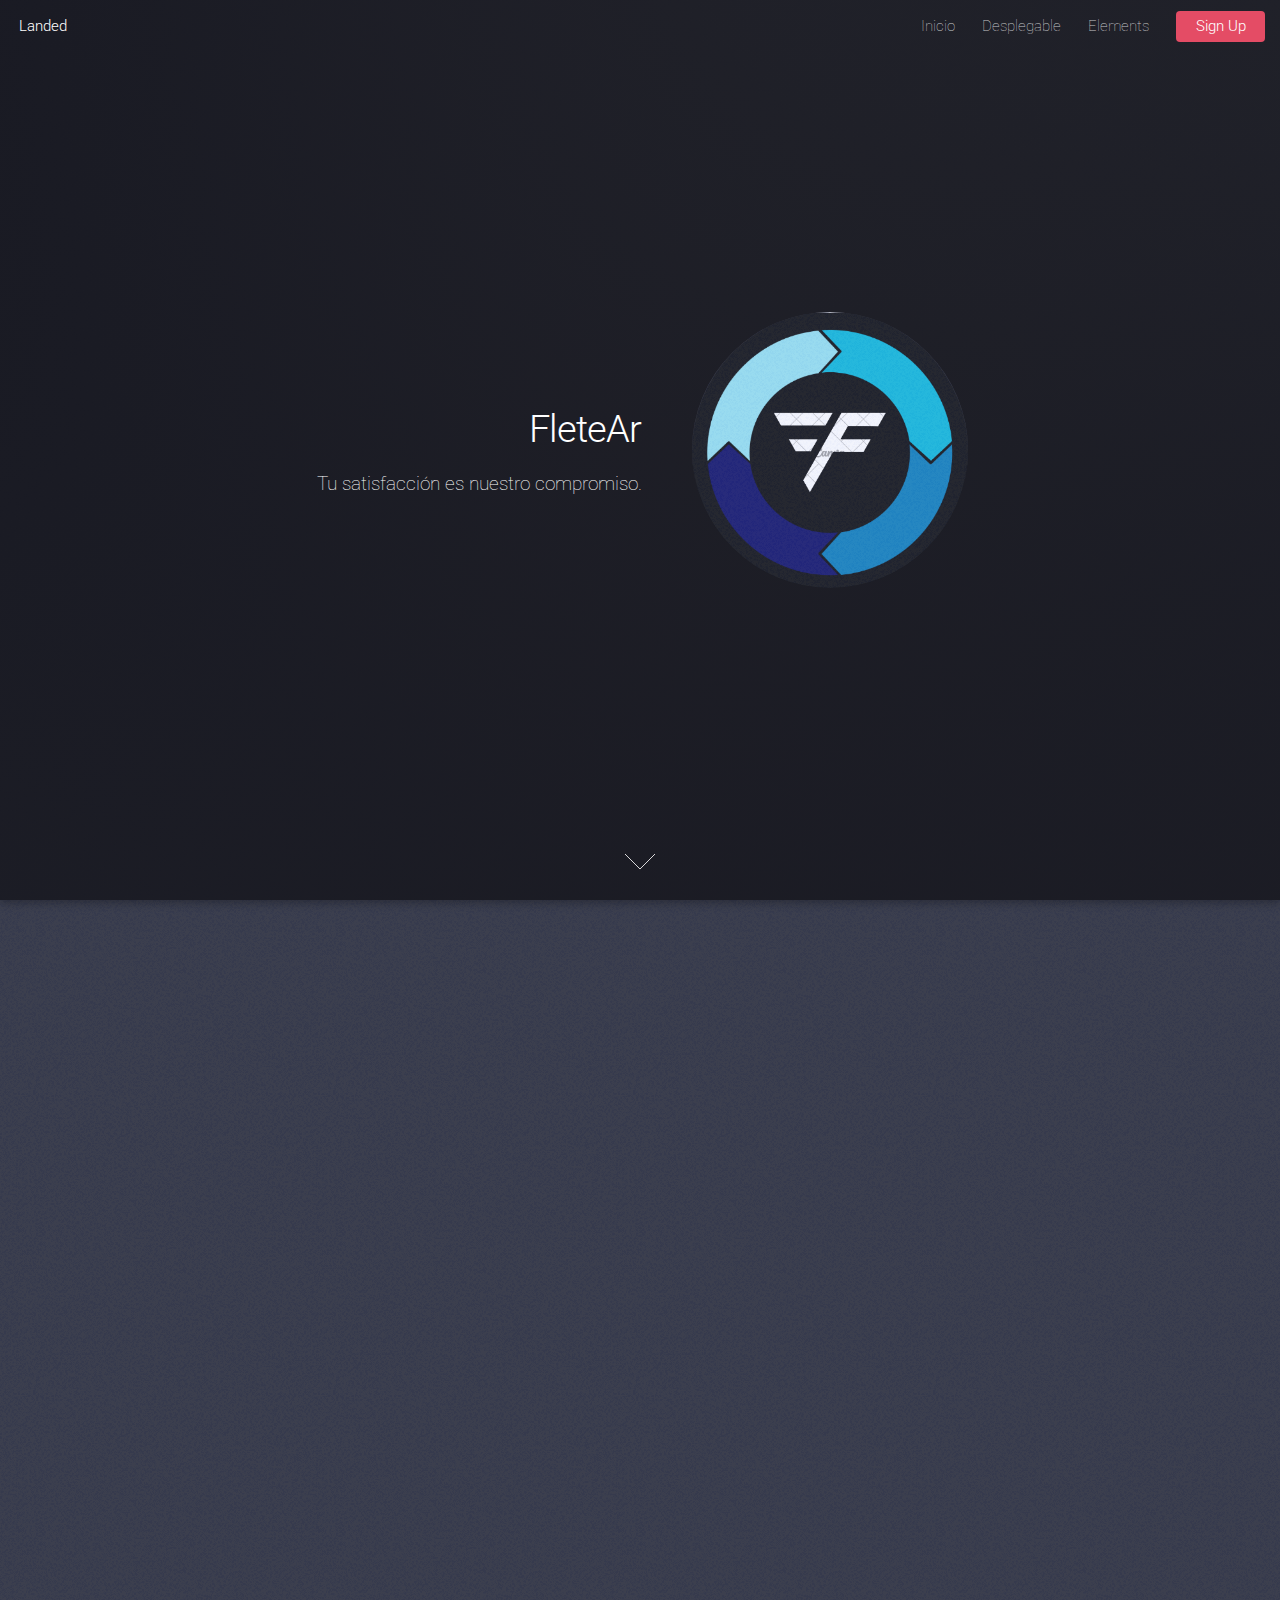
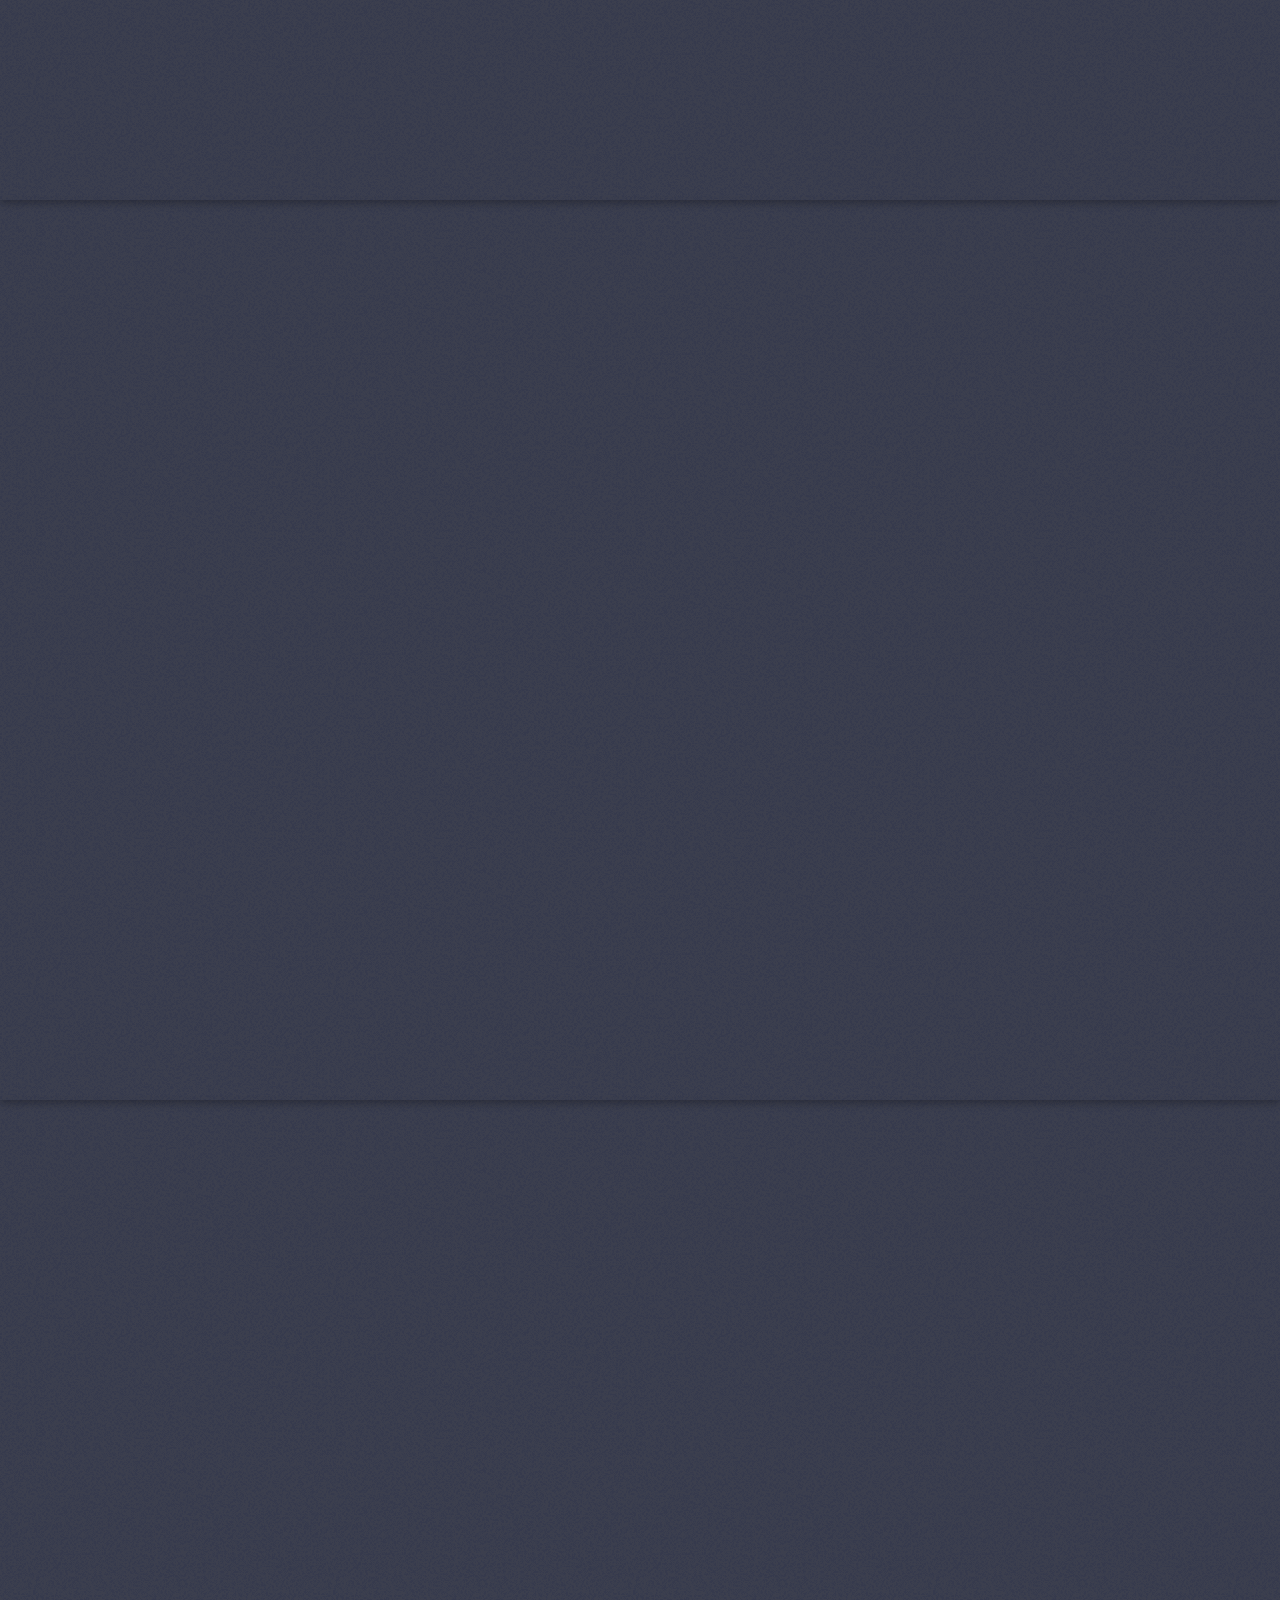
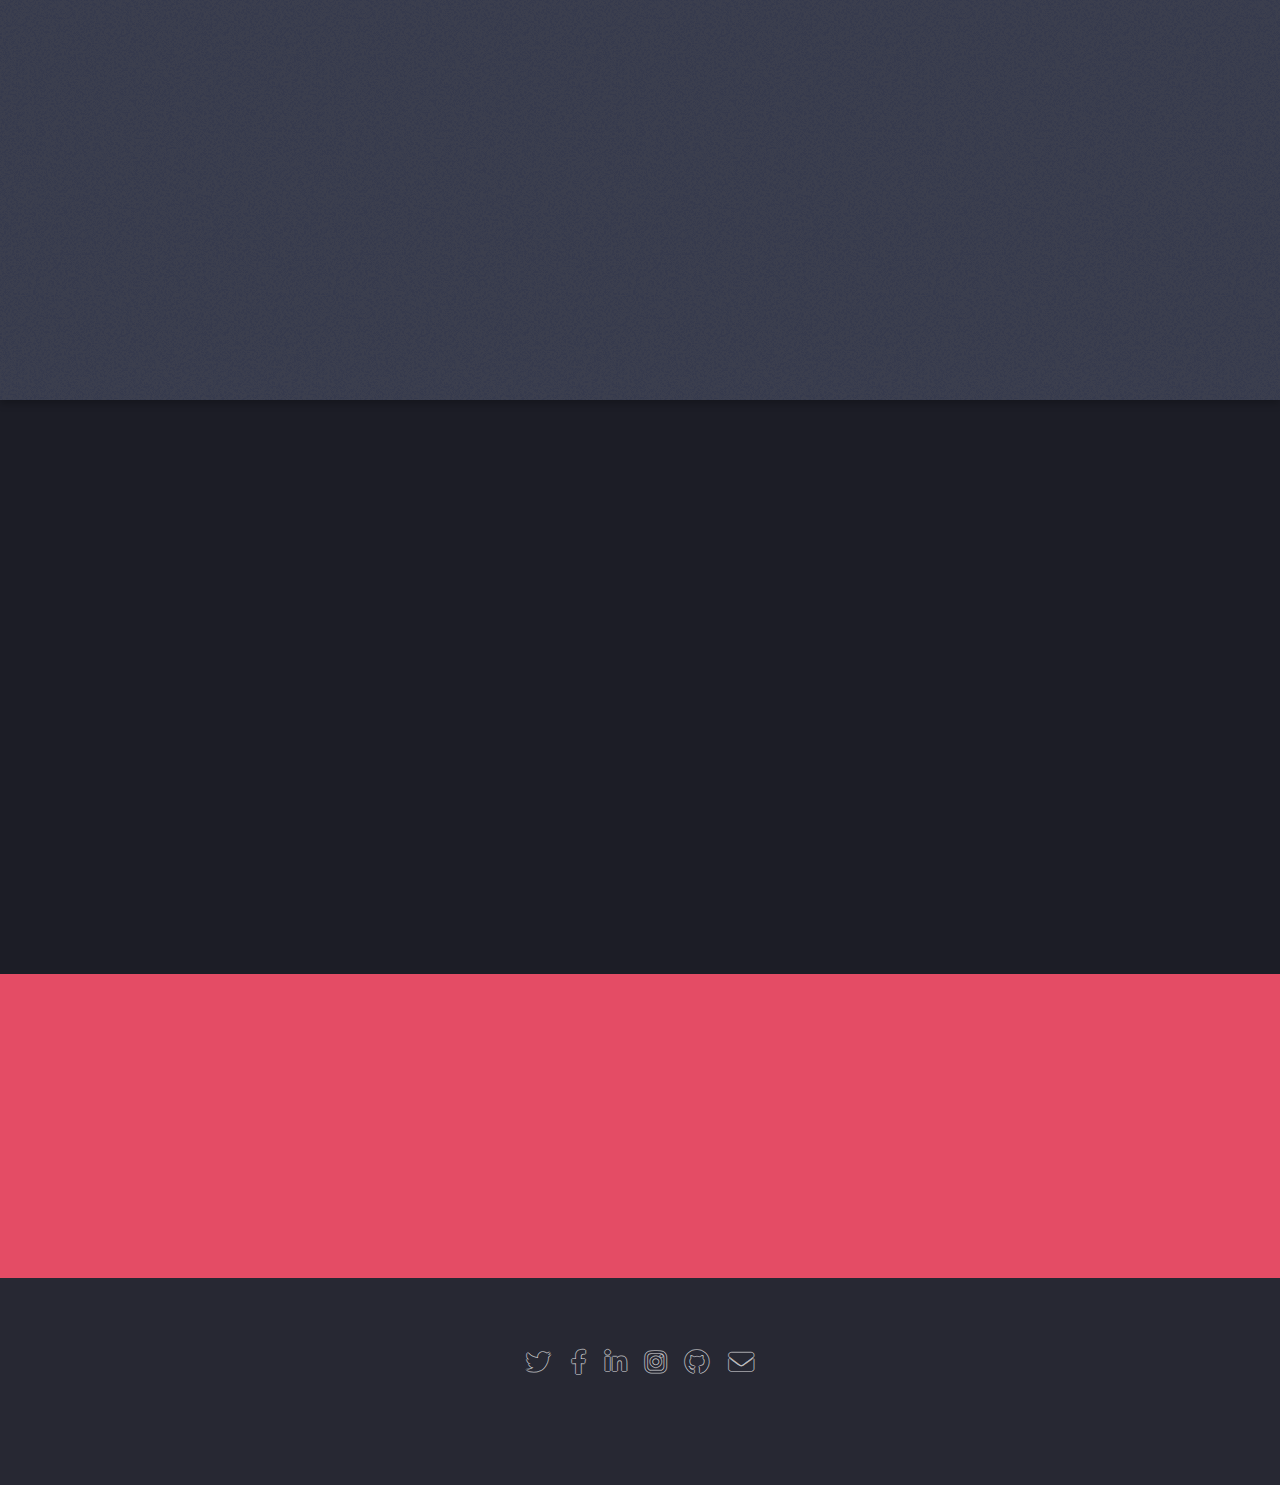
<file: html/index.html>
<!DOCTYPE HTML>
<html>
	<head>
		<title>FleteAr</title>
		<meta charset="utf-8" />
		<meta name="viewport" content="width=device-width, initial-scale=1, user-scalable=no" />
		<link rel="stylesheet" href="../assets/css/main.css" />
		<noscript><link rel="stylesheet" href="../assets/css/noscript.css" /></noscript>
	</head>
	<body class="is-preload landing">
		<div id="page-wrapper">

			<!-- Header -->
				<header id="header">
					<h1 id="logo"><a href="index.html">Landed</a></h1>
					<nav id="nav">
						<ul>
							<li><a href="index.html">Inicio</a></li>
							<li>
								<a href="#">Desplegable</a>
								<ul>
									<li><a href="left-sidebar.html">Left Sidebar</a></li>
									<li><a href="right-sidebar.html">Quienes somos?</a></li>
									<li><a href="no-sidebar.html">No Sidebar</a></li>
									<li>
										<a href="#">Submenu</a>
										<ul>
											<li><a href="#">Option 1</a></li>
											<li><a href="#">Option 2</a></li>
											<li><a href="#">Option 3</a></li>
											<li><a href="#">Option 4</a></li>
										</ul>
									</li>
								</ul>
							</li>
							<li><a href="elements.html">Elements</a></li>
							<li><a href="#" class="button primary">Sign Up</a></li>
						</ul>
					</nav>
				</header>

			<!-- Banner -->
				<section id="banner">
					<div class="content">
						<header>
							<h2>FleteAr</h2>
							<p>Tu satisfacción es nuestro compromiso.</p>
						</header>
						<span class="image"><img src="/img/Captura de pantalla 2023-01-04 173126.png" alt="" /></span>
					</div>
					<a href="#one" class="goto-next scrolly">Next</a>
				</section>

			<!-- One -->
				<section id="one" class="spotlight style1 bottom">
					<span class="image fit main"><img src="/img/img4.jpg" alt="" /></span>
					<div class="content">
						<div class="container">
							<div class="row">
								<div class="col-4 col-12-medium">
									<header>
										<h2>Siempre pensamos en la seguridad de tus envios. </h2>
										<p>FleteAR</p>
									</header>
								</div>
								<div class="col-4 col-12-medium">
									<p>Con los recursos y estándares de seguridad que incorporamos en nuestra organizacion, nos comprometemos a crear un entorno seguro para nuestros usuarios y su paqueteria.</p>
								</div>
								<div class="col-4 col-12-medium">
									<p>Queremos que te muevas con libertad, aproveches tu tiempo al máximo.
										Es por eso que estamos comprometidos con la seguridad: desde la creación de nuevos estándares hasta el desarrollo de tecnología con el objetivo de reducir los incidentes.</p>
								</div>
							</div>
						</div>
					</div>
					<a href="#two" class="goto-next scrolly">Next</a>
				</section>

			<!-- Two -->
				<section id="two" class="spotlight style2 right">
					<span class="image fit main"><img src="/img/pngtree-move-the-company-goods-transport-image_12000.jpg" alt="" /></span>
					<div class="content">
						<header>
							<h2>Quiénes somos?</h2>
							<p>"Somos una empresa de transporte y logística dedicada a ofrecer soluciones de movilidad eficientes y confiables a nuestros clientes.nos aseguramos de que sus envíos lleguen a su destino en tiempo y de manera segura."</p>
						</header>
						<p></p>
						<ul class="actions">
							<li><a href="#" class="button">Leer mas</a></li>
						</ul>
					</div>
					<a href="#three" class="goto-next scrolly">Next</a>
				</section>

			<!-- Three -->
				<section id="three" class="spotlight style3 left">
					<span class="image fit main bottom" ><img src="/img/uneteimg.jpg" alt="" /></span>
					<div class="content">
						<header>
							<h2>Unete a nuestro de trabajo</h2>
							<p>Visita mediante el boton nuestro apartado para estar al tanto de los requisitos necesarios para poder ser parte de nuestra flota de vehiculos y sumate a FleteAR</p>
						</header>
						<p>Es muy simple y estas a tan solo un click.</p>
						<ul class="actions">
							<li><a href="#" class="button">Leer Mas</a></li>
						</ul>
					</div>
					<a href="#four" class="goto-next scrolly">Next</a>
				</section>

			<!-- Four -->
				<section id="four" class="wrapper style1 special fade-up">
					<div class="container">
						<header class="major">
							<h2>Accumsan sed tempus adipiscing blandit</h2>
							<p>Iaculis ac volutpat vis non enim gravida nisi faucibus posuere arcu consequat</p>
						</header>
						<div class="box alt">
							<div class="row gtr-uniform">
								

								<section class="col-4 col-6-medium col-12-xsmall">
									<span class="icon solid alt major fa-paper-plane"></span>
									<h3>Destinos</h3>
									<p>Brindamos un servicio de logistica donde tu mismo eliges el destino.</p>
								</section>
								<section class="col-4 col-6-medium col-12-xsmall">
									<span class="icon solid alt major fa-file"></span>
									<h3>Informacion</h3>
									<p>Brindamos informacion personal, de todos nuestros empleados para generar transparencia y seguridad.</p>
								</section>
								<section class="col-4 col-6-medium col-12-xsmall">
									<span class="icon solid alt major fa-lock"></span>
									<h3>Seguridad</h3>
									<p>Brindamos Seguridad y garantia para que tu paqueteria llegue siempre segura.</p>
								</section>
							</div>
						</div>

					</div>
				</section>

			<!-- Five -->
				<section id="five" class="wrapper style2 special fade">
					<div class="container">
						<header>
							<h2>Ponte al tanto de nuestras ultimas novedades.</h2>
							<p>Dejanos tu Email y enterate de las ultimas noticias que tenemos para ti.</p>
						</header>
						<form method="post" action="#" class="cta">
							<div class="row gtr-uniform gtr-50">
								<div class="col-8 col-12-xsmall"><input type="email" name="email" id="email" placeholder="Tu direccion de Email" /></div>
								<div class="col-4 col-12-xsmall"><input type="submit" value="Descubre" class="fit primary" /></div>
							</div>
						</form>
					</div>
				</section>

			<!-- Footer -->
				<footer id="footer">
					<ul class="icons">
						<li><a href="#" class="icon brands alt fa-twitter"><span class="label">Twitter</span></a></li>
						<li><a href="#" class="icon brands alt fa-facebook-f"><span class="label">Facebook</span></a></li>
						<li><a href="#" class="icon brands alt fa-linkedin-in"><span class="label">LinkedIn</span></a></li>
						<li><a href="#" class="icon brands alt fa-instagram"><span class="label">Instagram</span></a></li>
						<li><a href="#" class="icon brands alt fa-github"><span class="label">GitHub</span></a></li>
						<li><a href="#" class="icon solid alt fa-envelope"><span class="label">Email</span></a></li>
					</ul>
				</footer>

		</div>

		<!-- Scripts -->
			<script src="../assets/js/jquery.min.js"></script>
			<script src="../assets/js/jquery.scrolly.min.js"></script>
			<script src="../assets/js/jquery.dropotron.min.js"></script>
			<script src="../assets/js/jquery.scrollex.min.js"></script>
			<script src="../assets/js/browser.min.js"></script>
			<script src="../assets/js/breakpoints.min.js"></script>
			<script src="../assets/js/util.js"></script>
			<script src="../assets/js/main.js"></script>

	</body>
</html>
</file>
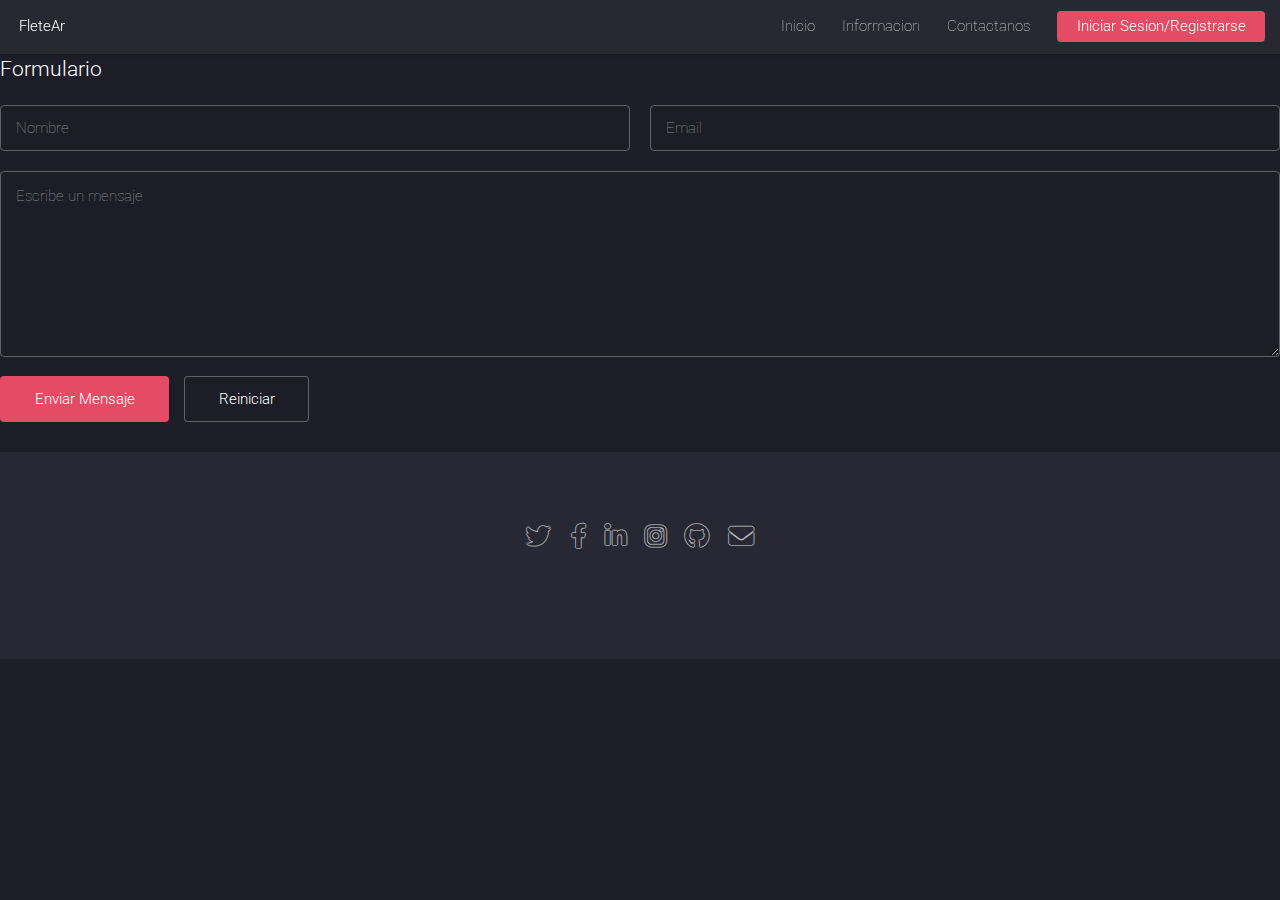
<file: html/elements.html>
<!DOCTYPE HTML>
<html>
	<head>
		<title>Contactanos</title>
		<meta charset="utf-8" />
		<meta name="viewport" content="width=device-width, initial-scale=1, user-scalable=no" />
		<link rel="stylesheet" href="../assets/css/main.css" />
		<noscript><link rel="stylesheet" href="../assets/css/noscript.css" /></noscript>
	</head>
	<body class="is-preload">
		<div id="page-wrapper">

			<!-- Header -->
				<header id="header">
					<h1 id="logo"><a href="index.html">FleteAr</a></h1>
					<nav id="nav">
						<ul>
							<li><a href="index.html">Inicio</a></li>
							<li>
								<a href="#">Informacion</a>
								<ul>
									<li><a href="left-sidebar.html">Ser Fletero</a></li>
									<li><a href="right-sidebar.html">Right Sidebar</a></li>
									<li><a href="no-sidebar.html">Ultimas Noticiasr</a></li>
									
								</ul>
							</li>
							<li><a href="elements.html">Contactanos</a></li>
							<li><a href="#" class="button primary">Iniciar Sesion/Registrarse</a></li>
						</ul>
					</nav>
				</header>

			<!-- Main -->
				
						<!-- Form -->
							<section>
								<h3>Formulario</h3>
								<form method="post" action="#">
									<div class="row gtr-uniform gtr-50">
										<div class="col-6 col-12-xsmall">
											<input type="text" name="name" id="name" value="" placeholder="Nombre" />
										</div>
										<div class="col-6 col-12-xsmall">
											<input type="email" name="email" id="email" value="" placeholder="Email" />
										</div>
										 
										
										
										<div class="col-12">
											<textarea name="message" id="message" placeholder="Escribe un mensaje" rows="6"></textarea>
										</div>
										<div class="col-12">
											<ul class="actions">
												<li><input type="submit" value="Enviar Mensaje" class="primary" /></li>
												<li><input type="reset" value="Reiniciar" /></li>
											</ul>
										</div>
									</div>
								</form>
							</section>

						

					
				

			<!-- Footer -->
				<footer id="footer">
					<ul class="icons">
						<li><a href="#" class="icon brands alt fa-twitter"><span class="label">Twitter</span></a></li>
						<li><a href="#" class="icon brands alt fa-facebook-f"><span class="label">Facebook</span></a></li>
						<li><a href="#" class="icon brands alt fa-linkedin-in"><span class="label">LinkedIn</span></a></li>
						<li><a href="#" class="icon brands alt fa-instagram"><span class="label">Instagram</span></a></li>
						<li><a href="#" class="icon brands alt fa-github"><span class="label">GitHub</span></a></li>
						<li><a href="#" class="icon solid alt fa-envelope"><span class="label">Email</span></a></li>
					</ul>
				</footer>
		</div>

		<!-- Scripts -->
			<script src="../assets/js/jquery.min.js"></script>
			<script src="../assets/js/jquery.scrolly.min.js"></script>
			<script src="../assets/js/jquery.dropotron.min.js"></script>
			<script src="../assets/js/jquery.scrollex.min.js"></script>
			<script src="../assets/js/browser.min.js"></script>
			<script src="../assets/js/breakpoints.min.js"></script>
			<script src="../assets/js/util.js"></script>
			<script src="../assets/js/main.js"></script>

	</body>
</html>
</file>
<file: assets/css/noscript.css>
/*
	Landed by HTML5 UP
	html5up.net | @ajlkn
	Free for personal and commercial use under the CCA 3.0 license (html5up.net/license)
*/

/* Loader */

	body.landing.is-preload:before {
		display: none;
	}

	body.landing.is-preload:after {
		display: none;
	}
</file>
<file: assets/css/main.css>
@import url("fontawesome-all.min.css");
@import url("https://fonts.googleapis.com/css?family=Roboto:100,300,100italic,300italic");

/*
	Landed by HTML5 UP
	html5up.net | @ajlkn
	Free for personal and commercial use under the CCA 3.0 license (html5up.net/license)
*/

html, body, div, span, applet, object,
iframe, h1, h2, h3, h4, h5, h6, p, blockquote,
pre, a, abbr, acronym, address, big, cite,
code, del, dfn, em, img, ins, kbd, q, s, samp,
small, strike, strong, sub, sup, tt, var, b,
u, i, center, dl, dt, dd, ol, ul, li, fieldset,
form, label, legend, table, caption, tbody,
tfoot, thead, tr, th, td, article, aside,
canvas, details, embed, figure, figcaption,
footer, header, hgroup, menu, nav, output, ruby,
section, summary, time, mark, audio, video {
	margin: 0;
	padding: 0;
	border: 0;
	font-size: 100%;
	font: inherit;
	vertical-align: baseline;}

article, aside, details, figcaption, figure,
footer, header, hgroup, menu, nav, section {
	display: block;}

body {
	line-height: 1;
}

ol, ul {
	list-style: none;
}

blockquote, q {
	quotes: none;
}

	blockquote:before, blockquote:after, q:before, q:after {
		content: '';
		content: none;
	}

table {
	border-collapse: collapse;
	border-spacing: 0;
}

body {
	-webkit-text-size-adjust: none;
}

mark {
	background-color: transparent;
	color: inherit;
}

input::-moz-focus-inner {
	border: 0;
	padding: 0;
}

input, select, textarea {
	-moz-appearance: none;
	-webkit-appearance: none;
	-ms-appearance: none;
	appearance: none;
}

/* Basic */

	html {
		box-sizing: border-box;
	}

	*, *:before, *:after {
		box-sizing: inherit;
	}

	html, body {
		background: #1c1d26;
	}

	body.is-preload *, body.is-preload *:before, body.is-preload *:after {
		-moz-animation: none !important;
		-webkit-animation: none !important;
		-ms-animation: none !important;
		animation: none !important;
		-moz-transition: none !important;
		-webkit-transition: none !important;
		-ms-transition: none !important;
		transition: none !important;
	}

	body, input, select, textarea {
		color: rgba(255, 255, 255, 0.75);
		font-family: "Roboto", Helvetica, sans-serif;
		font-size: 15pt;
		font-weight: 100;
		line-height: 1.75em;
	}

	a {
		-moz-transition: border-color 0.2s ease-in-out, color 0.2s ease-in-out;
		-webkit-transition: border-color 0.2s ease-in-out, color 0.2s ease-in-out;
		-ms-transition: border-color 0.2s ease-in-out, color 0.2s ease-in-out;
		transition: border-color 0.2s ease-in-out, color 0.2s ease-in-out;
		border-bottom: dotted 1px;
		color: #e44c65;
		text-decoration: none;
	}

		a:hover {
			color: #e44c65 !important;
			border-bottom-color: transparent;
		}

	strong, b {
		color: #ffffff;
		font-weight: 300;
	}

	em, i {
		font-style: italic;
	}

	p {
		margin: 0 0 2em 0;
	}

	h1, h2, h3, h4, h5, h6 {
		color: #ffffff;
		font-weight: 300;
		line-height: 1em;
		margin: 0 0 1em 0;
	}

		h1 a, h2 a, h3 a, h4 a, h5 a, h6 a {
			color: inherit;
			border: 0;
		}

	h2 {
		font-size: 2em;
		line-height: 1.5em;
		letter-spacing: -0.025em;
	}

	h3 {
		font-size: 1.35em;
		line-height: 1.5em;
	}

	h4 {
		font-size: 1.1em;
		line-height: 1.5em;
	}

	h5 {
		font-size: 0.9em;
		line-height: 1.5em;
	}

	h6 {
		font-size: 0.7em;
		line-height: 1.5em;
	}

	sub {
		font-size: 0.8em;
		position: relative;
		top: 0.5em;
	}

	sup {
		font-size: 0.8em;
		position: relative;
		top: -0.5em;
	}

	hr {
		border: 0;
		border-bottom: solid 1px rgba(255, 255, 255, 0.3);
		margin: 3em 0;
	}

		hr.major {
			margin: 4em 0;
		}

	blockquote {
		border-left: solid 4px rgba(255, 255, 255, 0.3);
		font-style: italic;
		margin: 0 0 2em 0;
		padding: 0.5em 0 0.5em 2em;
	}

	code {
		background: rgba(255, 255, 255, 0.075);
		border-radius: 4px;
		font-family: "Courier New", monospace;
		font-size: 0.9em;
		margin: 0 0.25em;
		padding: 0.25em 0.65em;
	}

	pre {
		-webkit-overflow-scrolling: touch;
		font-family: "Courier New", monospace;
		font-size: 0.9em;
		margin: 0 0 2em 0;
	}

		pre code {
			display: block;
			line-height: 1.75em;
			padding: 1em 1.5em;
			overflow-x: auto;
		}

	.align-left {
		text-align: left;
	}

	.align-center {
		text-align: center;
	}

	.align-right {
		text-align: right;
	}

/* Loader */

	@-moz-keyframes spinner-show {
		0% {
			opacity: 0;
		}

		100% {
			opacity: 1;
		}
	}

	@-webkit-keyframes spinner-show {
		0% {
			opacity: 0;
		}

		100% {
			opacity: 1;
		}
	}

	@-ms-keyframes spinner-show {
		0% {
			opacity: 0;
		}

		100% {
			opacity: 1;
		}
	}

	@keyframes spinner-show {
		0% {
			opacity: 0;
		}

		100% {
			opacity: 1;
		}
	}

	@-moz-keyframes spinner-hide {
		0% {
			color: rgba(255, 255, 255, 0.15);
			z-index: 100001;
			-moz-transform: scale(1) rotate(0deg);
			-webkit-transform: scale(1) rotate(0deg);
			-ms-transform: scale(1) rotate(0deg);
			transform: scale(1) rotate(0deg);
		}

		99% {
			color: #1c1d26;
			z-index: 100001;
			-moz-transform: scale(0.5) rotate(360deg);
			-webkit-transform: scale(0.5) rotate(360deg);
			-ms-transform: scale(0.5) rotate(360deg);
			transform: scale(0.5) rotate(360deg);
		}

		100% {
			color: #1c1d26;
			z-index: -1;
			-moz-transform: scale(0.5) rotate(360deg);
			-webkit-transform: scale(0.5) rotate(360deg);
			-ms-transform: scale(0.5) rotate(360deg);
			transform: scale(0.5) rotate(360deg);
		}
	}

	@-webkit-keyframes spinner-hide {
		0% {
			color: rgba(255, 255, 255, 0.15);
			z-index: 100001;
			-moz-transform: scale(1) rotate(0deg);
			-webkit-transform: scale(1) rotate(0deg);
			-ms-transform: scale(1) rotate(0deg);
			transform: scale(1) rotate(0deg);
		}

		99% {
			color: #1c1d26;
			z-index: 100001;
			-moz-transform: scale(0.5) rotate(360deg);
			-webkit-transform: scale(0.5) rotate(360deg);
			-ms-transform: scale(0.5) rotate(360deg);
			transform: scale(0.5) rotate(360deg);
		}

		100% {
			color: #1c1d26;
			z-index: -1;
			-moz-transform: scale(0.5) rotate(360deg);
			-webkit-transform: scale(0.5) rotate(360deg);
			-ms-transform: scale(0.5) rotate(360deg);
			transform: scale(0.5) rotate(360deg);
		}
	}

	@-ms-keyframes spinner-hide {
		0% {
			color: rgba(255, 255, 255, 0.15);
			z-index: 100001;
			-moz-transform: scale(1) rotate(0deg);
			-webkit-transform: scale(1) rotate(0deg);
			-ms-transform: scale(1) rotate(0deg);
			transform: scale(1) rotate(0deg);
		}

		99% {
			color: #1c1d26;
			z-index: 100001;
			-moz-transform: scale(0.5) rotate(360deg);
			-webkit-transform: scale(0.5) rotate(360deg);
			-ms-transform: scale(0.5) rotate(360deg);
			transform: scale(0.5) rotate(360deg);
		}

		100% {
			color: #1c1d26;
			z-index: -1;
			-moz-transform: scale(0.5) rotate(360deg);
			-webkit-transform: scale(0.5) rotate(360deg);
			-ms-transform: scale(0.5) rotate(360deg);
			transform: scale(0.5) rotate(360deg);
		}
	}

	@keyframes spinner-hide {
		0% {
			color: rgba(255, 255, 255, 0.15);
			z-index: 100001;
			-moz-transform: scale(1) rotate(0deg);
			-webkit-transform: scale(1) rotate(0deg);
			-ms-transform: scale(1) rotate(0deg);
			transform: scale(1) rotate(0deg);
		}

		99% {
			color: #1c1d26;
			z-index: 100001;
			-moz-transform: scale(0.5) rotate(360deg);
			-webkit-transform: scale(0.5) rotate(360deg);
			-ms-transform: scale(0.5) rotate(360deg);
			transform: scale(0.5) rotate(360deg);
		}

		100% {
			color: #1c1d26;
			z-index: -1;
			-moz-transform: scale(0.5) rotate(360deg);
			-webkit-transform: scale(0.5) rotate(360deg);
			-ms-transform: scale(0.5) rotate(360deg);
			transform: scale(0.5) rotate(360deg);
		}
	}

	@-moz-keyframes spinner-rotate {
		0% {
			-moz-transform: scale(1) rotate(0deg);
			-webkit-transform: scale(1) rotate(0deg);
			-ms-transform: scale(1) rotate(0deg);
			transform: scale(1) rotate(0deg);
		}

		100% {
			-moz-transform: scale(1) rotate(360deg);
			-webkit-transform: scale(1) rotate(360deg);
			-ms-transform: scale(1) rotate(360deg);
			transform: scale(1) rotate(360deg);
		}
	}

	@-webkit-keyframes spinner-rotate {
		0% {
			-moz-transform: scale(1) rotate(0deg);
			-webkit-transform: scale(1) rotate(0deg);
			-ms-transform: scale(1) rotate(0deg);
			transform: scale(1) rotate(0deg);
		}

		100% {
			-moz-transform: scale(1) rotate(360deg);
			-webkit-transform: scale(1) rotate(360deg);
			-ms-transform: scale(1) rotate(360deg);
			transform: scale(1) rotate(360deg);
		}
	}

	@-ms-keyframes spinner-rotate {
		0% {
			-moz-transform: scale(1) rotate(0deg);
			-webkit-transform: scale(1) rotate(0deg);
			-ms-transform: scale(1) rotate(0deg);
			transform: scale(1) rotate(0deg);
		}

		100% {
			-moz-transform: scale(1) rotate(360deg);
			-webkit-transform: scale(1) rotate(360deg);
			-ms-transform: scale(1) rotate(360deg);
			transform: scale(1) rotate(360deg);
		}
	}

	@keyframes spinner-rotate {
		0% {
			-moz-transform: scale(1) rotate(0deg);
			-webkit-transform: scale(1) rotate(0deg);
			-ms-transform: scale(1) rotate(0deg);
			transform: scale(1) rotate(0deg);
		}

		100% {
			-moz-transform: scale(1) rotate(360deg);
			-webkit-transform: scale(1) rotate(360deg);
			-ms-transform: scale(1) rotate(360deg);
			transform: scale(1) rotate(360deg);
		}
	}

	@-moz-keyframes overlay-hide {
		0% {
			opacity: 1;
			z-index: 100000;
		}

		15% {
			opacity: 1;
			z-index: 100000;
		}

		99% {
			opacity: 0;
			z-index: 100000;
		}

		100% {
			opacity: 0;
			z-index: -1;
		}
	}

	@-webkit-keyframes overlay-hide {
		0% {
			opacity: 1;
			z-index: 100000;
		}

		15% {
			opacity: 1;
			z-index: 100000;
		}

		99% {
			opacity: 0;
			z-index: 100000;
		}

		100% {
			opacity: 0;
			z-index: -1;
		}
	}

	@-ms-keyframes overlay-hide {
		0% {
			opacity: 1;
			z-index: 100000;
		}

		15% {
			opacity: 1;
			z-index: 100000;
		}

		99% {
			opacity: 0;
			z-index: 100000;
		}

		100% {
			opacity: 0;
			z-index: -1;
		}
	}

	@keyframes overlay-hide {
		0% {
			opacity: 1;
			z-index: 100000;
		}

		15% {
			opacity: 1;
			z-index: 100000;
		}

		99% {
			opacity: 0;
			z-index: 100000;
		}

		100% {
			opacity: 0;
			z-index: -1;
		}
	}

	body.landing {
		text-decoration: none;
	}

		body.landing:before {
			-moz-osx-font-smoothing: grayscale;
			-webkit-font-smoothing: antialiased;
			display: inline-block;
			font-style: normal;
			font-variant: normal;
			text-rendering: auto;
			line-height: 1;
			text-transform: none !important;
			font-family: 'Font Awesome 5 Free';
			font-weight: 900;
		}

		body.landing:before {
			-moz-animation: spinner-show 1.5s 1 0.25s ease forwards, spinner-hide 0.25s ease-in-out forwards !important;
			-webkit-animation: spinner-show 1.5s 1 0.25s ease forwards, spinner-hide 0.25s ease-in-out forwards !important;
			-ms-animation: spinner-show 1.5s 1 0.25s ease forwards, spinner-hide 0.25s ease-in-out forwards !important;
			animation: spinner-show 1.5s 1 0.25s ease forwards, spinner-hide 0.25s ease-in-out forwards !important;
			-moz-transform-origin: 50% 50%;
			-webkit-transform-origin: 50% 50%;
			-ms-transform-origin: 50% 50%;
			transform-origin: 50% 50%;
			color: rgba(255, 255, 255, 0.15);
			content: '\f1ce';
			cursor: default;
			display: block;
			font-size: 2em;
			height: 2em;
			left: 50%;
			line-height: 2em;
			margin: -1em 0 0 -1em;
			opacity: 0;
			position: fixed;
			text-align: center;
			top: 50%;
			width: 2em;
			z-index: -1;
		}

		body.landing:after {
			-moz-animation: overlay-hide 1.5s ease-in forwards !important;
			-webkit-animation: overlay-hide 1.5s ease-in forwards !important;
			-ms-animation: overlay-hide 1.5s ease-in forwards !important;
			animation: overlay-hide 1.5s ease-in forwards !important;
			background: #1c1d26;
			content: '';
			display: block;
			height: 100%;
			left: 0;
			opacity: 0;
			position: fixed;
			top: 0;
			width: 100%;
			z-index: -1;
		}

		body.landing.is-preload:before {
			-moz-animation: spinner-show 1.5s 1 0.25s ease forwards, spinner-rotate 0.75s infinite linear !important;
			-webkit-animation: spinner-show 1.5s 1 0.25s ease forwards, spinner-rotate 0.75s infinite linear !important;
			-ms-animation: spinner-show 1.5s 1 0.25s ease forwards, spinner-rotate 0.75s infinite linear !important;
			animation: spinner-show 1.5s 1 0.25s ease forwards, spinner-rotate 0.75s infinite linear !important;
			z-index: 100001;
		}

		body.landing.is-preload:after {
			-moz-animation: none !important;
			-webkit-animation: none !important;
			-ms-animation: none !important;
			animation: none !important;
			opacity: 1;
			z-index: 100000;
		}

	@media (-webkit-min-device-pixel-ratio: 2) {

		body.landing:before {
			line-height: 2.025em;
		}

	}

/* Container */

	.container {
		margin: 0 auto;
		max-width: calc(100% - 4em);
		width: 70em;
	}

		.container.xsmall {
			width: 17.5em;
		}

		.container.small {
			width: 35em;
		}

		.container.medium {
			width: 52.5em;
		}

		.container.large {
			width: 87.5em;
		}

		.container.xlarge {
			width: 105em;
		}

		.container.max {
			width: 100%;
		}

		@media screen and (max-width: 1280px) {

			.container {
				width: 90%;
				max-width: 100%;
			}

		}

		@media screen and (max-width: 980px) {

			.container {
				width: 100% !important;
			}

		}

/* Row */

	.row {
		display: flex;
		flex-wrap: wrap;
		box-sizing: border-box;
		align-items: stretch;
	}

		.row > * {
			box-sizing: border-box;
		}

		.row.gtr-uniform > * > :last-child {
			margin-bottom: 0;
		}

		.row.aln-left {
			justify-content: flex-start;
		}

		.row.aln-center {
			justify-content: center;
		}

		.row.aln-right {
			justify-content: flex-end;
		}

		.row.aln-top {
			align-items: flex-start;
		}

		.row.aln-middle {
			align-items: center;
		}

		.row.aln-bottom {
			align-items: flex-end;
		}

		.row > .imp {
			order: -1;
		}

		.row > .col-1 {
			width: 8.33333%;
		}

		.row > .off-1 {
			margin-left: 8.33333%;
		}

		.row > .col-2 {
			width: 16.66667%;
		}

		.row > .off-2 {
			margin-left: 16.66667%;
		}

		.row > .col-3 {
			width: 25%;
		}

		.row > .off-3 {
			margin-left: 25%;
		}

		.row > .col-4 {
			width: 33.33333%;
		}

		.row > .off-4 {
			margin-left: 33.33333%;
		}

		.row > .col-5 {
			width: 41.66667%;
		}

		.row > .off-5 {
			margin-left: 41.66667%;
		}

		.row > .col-6 {
			width: 50%;
		}

		.row > .off-6 {
			margin-left: 50%;
		}

		.row > .col-7 {
			width: 58.33333%;
		}

		.row > .off-7 {
			margin-left: 58.33333%;
		}

		.row > .col-8 {
			width: 66.66667%;
		}

		.row > .off-8 {
			margin-left: 66.66667%;
		}

		.row > .col-9 {
			width: 75%;
		}

		.row > .off-9 {
			margin-left: 75%;
		}

		.row > .col-10 {
			width: 83.33333%;
		}

		.row > .off-10 {
			margin-left: 83.33333%;
		}

		.row > .col-11 {
			width: 91.66667%;
		}

		.row > .off-11 {
			margin-left: 91.66667%;
		}

		.row > .col-12 {
			width: 100%;
		}

		.row > .off-12 {
			margin-left: 100%;
		}

		.row.gtr-0 {
			margin-top: 0;
			margin-left: 0em;
		}

			.row.gtr-0 > * {
				padding: 0 0 0 0em;
			}

			.row.gtr-0.gtr-uniform {
				margin-top: 0em;
			}

				.row.gtr-0.gtr-uniform > * {
					padding-top: 0em;
				}

		.row.gtr-25 {
			margin-top: 0;
			margin-left: -0.625em;
		}

			.row.gtr-25 > * {
				padding: 0 0 0 0.625em;
			}

			.row.gtr-25.gtr-uniform {
				margin-top: -0.625em;
			}

				.row.gtr-25.gtr-uniform > * {
					padding-top: 0.625em;
				}

		.row.gtr-50 {
			margin-top: 0;
			margin-left: -1.25em;
		}

			.row.gtr-50 > * {
				padding: 0 0 0 1.25em;
			}

			.row.gtr-50.gtr-uniform {
				margin-top: -1.25em;
			}

				.row.gtr-50.gtr-uniform > * {
					padding-top: 1.25em;
				}

		.row {
			margin-top: 0;
			margin-left: -2.5em;
		}

			.row > * {
				padding: 0 0 0 2.5em;
			}

			.row.gtr-uniform {
				margin-top: -2.5em;
			}

				.row.gtr-uniform > * {
					padding-top: 2.5em;
				}

		.row.gtr-150 {
			margin-top: 0;
			margin-left: -3.75em;
		}

			.row.gtr-150 > * {
				padding: 0 0 0 3.75em;
			}

			.row.gtr-150.gtr-uniform {
				margin-top: -3.75em;
			}

				.row.gtr-150.gtr-uniform > * {
					padding-top: 3.75em;
				}

		.row.gtr-200 {
			margin-top: 0;
			margin-left: -5em;
		}

			.row.gtr-200 > * {
				padding: 0 0 0 5em;
			}

			.row.gtr-200.gtr-uniform {
				margin-top: -5em;
			}

				.row.gtr-200.gtr-uniform > * {
					padding-top: 5em;
				}

		@media screen and (max-width: 1680px) {

			.row {
				display: flex;
				flex-wrap: wrap;
				box-sizing: border-box;
				align-items: stretch;
			}

				.row > * {
					box-sizing: border-box;
				}

				.row.gtr-uniform > * > :last-child {
					margin-bottom: 0;
				}

				.row.aln-left {
					justify-content: flex-start;
				}

				.row.aln-center {
					justify-content: center;
				}

				.row.aln-right {
					justify-content: flex-end;
				}

				.row.aln-top {
					align-items: flex-start;
				}

				.row.aln-middle {
					align-items: center;
				}

				.row.aln-bottom {
					align-items: flex-end;
				}

				.row > .imp-xlarge {
					order: -1;
				}

				.row > .col-1-xlarge {
					width: 8.33333%;
				}

				.row > .off-1-xlarge {
					margin-left: 8.33333%;
				}

				.row > .col-2-xlarge {
					width: 16.66667%;
				}

				.row > .off-2-xlarge {
					margin-left: 16.66667%;
				}

				.row > .col-3-xlarge {
					width: 25%;
				}

				.row > .off-3-xlarge {
					margin-left: 25%;
				}

				.row > .col-4-xlarge {
					width: 33.33333%;
				}

				.row > .off-4-xlarge {
					margin-left: 33.33333%;
				}

				.row > .col-5-xlarge {
					width: 41.66667%;
				}

				.row > .off-5-xlarge {
					margin-left: 41.66667%;
				}

				.row > .col-6-xlarge {
					width: 50%;
				}

				.row > .off-6-xlarge {
					margin-left: 50%;
				}

				.row > .col-7-xlarge {
					width: 58.33333%;
				}

				.row > .off-7-xlarge {
					margin-left: 58.33333%;
				}

				.row > .col-8-xlarge {
					width: 66.66667%;
				}

				.row > .off-8-xlarge {
					margin-left: 66.66667%;
				}

				.row > .col-9-xlarge {
					width: 75%;
				}

				.row > .off-9-xlarge {
					margin-left: 75%;
				}

				.row > .col-10-xlarge {
					width: 83.33333%;
				}

				.row > .off-10-xlarge {
					margin-left: 83.33333%;
				}

				.row > .col-11-xlarge {
					width: 91.66667%;
				}

				.row > .off-11-xlarge {
					margin-left: 91.66667%;
				}

				.row > .col-12-xlarge {
					width: 100%;
				}

				.row > .off-12-xlarge {
					margin-left: 100%;
				}

				.row.gtr-0 {
					margin-top: 0;
					margin-left: 0em;
				}

					.row.gtr-0 > * {
						padding: 0 0 0 0em;
					}

					.row.gtr-0.gtr-uniform {
						margin-top: 0em;
					}

						.row.gtr-0.gtr-uniform > * {
							padding-top: 0em;
						}

				.row.gtr-25 {
					margin-top: 0;
					margin-left: -0.625em;
				}

					.row.gtr-25 > * {
						padding: 0 0 0 0.625em;
					}

					.row.gtr-25.gtr-uniform {
						margin-top: -0.625em;
					}

						.row.gtr-25.gtr-uniform > * {
							padding-top: 0.625em;
						}

				.row.gtr-50 {
					margin-top: 0;
					margin-left: -1.25em;
				}

					.row.gtr-50 > * {
						padding: 0 0 0 1.25em;
					}

					.row.gtr-50.gtr-uniform {
						margin-top: -1.25em;
					}

						.row.gtr-50.gtr-uniform > * {
							padding-top: 1.25em;
						}

				.row {
					margin-top: 0;
					margin-left: -2.5em;
				}

					.row > * {
						padding: 0 0 0 2.5em;
					}

					.row.gtr-uniform {
						margin-top: -2.5em;
					}

						.row.gtr-uniform > * {
							padding-top: 2.5em;
						}

				.row.gtr-150 {
					margin-top: 0;
					margin-left: -3.75em;
				}

					.row.gtr-150 > * {
						padding: 0 0 0 3.75em;
					}

					.row.gtr-150.gtr-uniform {
						margin-top: -3.75em;
					}

						.row.gtr-150.gtr-uniform > * {
							padding-top: 3.75em;
						}

				.row.gtr-200 {
					margin-top: 0;
					margin-left: -5em;
				}

					.row.gtr-200 > * {
						padding: 0 0 0 5em;
					}

					.row.gtr-200.gtr-uniform {
						margin-top: -5em;
					}

						.row.gtr-200.gtr-uniform > * {
							padding-top: 5em;
						}

		}

		@media screen and (max-width: 1280px) {

			.row {
				display: flex;
				flex-wrap: wrap;
				box-sizing: border-box;
				align-items: stretch;
			}

				.row > * {
					box-sizing: border-box;
				}

				.row.gtr-uniform > * > :last-child {
					margin-bottom: 0;
				}

				.row.aln-left {
					justify-content: flex-start;
				}

				.row.aln-center {
					justify-content: center;
				}

				.row.aln-right {
					justify-content: flex-end;
				}

				.row.aln-top {
					align-items: flex-start;
				}

				.row.aln-middle {
					align-items: center;
				}

				.row.aln-bottom {
					align-items: flex-end;
				}

				.row > .imp-large {
					order: -1;
				}

				.row > .col-1-large {
					width: 8.33333%;
				}

				.row > .off-1-large {
					margin-left: 8.33333%;
				}

				.row > .col-2-large {
					width: 16.66667%;
				}

				.row > .off-2-large {
					margin-left: 16.66667%;
				}

				.row > .col-3-large {
					width: 25%;
				}

				.row > .off-3-large {
					margin-left: 25%;
				}

				.row > .col-4-large {
					width: 33.33333%;
				}

				.row > .off-4-large {
					margin-left: 33.33333%;
				}

				.row > .col-5-large {
					width: 41.66667%;
				}

				.row > .off-5-large {
					margin-left: 41.66667%;
				}

				.row > .col-6-large {
					width: 50%;
				}

				.row > .off-6-large {
					margin-left: 50%;
				}

				.row > .col-7-large {
					width: 58.33333%;
				}

				.row > .off-7-large {
					margin-left: 58.33333%;
				}

				.row > .col-8-large {
					width: 66.66667%;
				}

				.row > .off-8-large {
					margin-left: 66.66667%;
				}

				.row > .col-9-large {
					width: 75%;
				}

				.row > .off-9-large {
					margin-left: 75%;
				}

				.row > .col-10-large {
					width: 83.33333%;
				}

				.row > .off-10-large {
					margin-left: 83.33333%;
				}

				.row > .col-11-large {
					width: 91.66667%;
				}

				.row > .off-11-large {
					margin-left: 91.66667%;
				}

				.row > .col-12-large {
					width: 100%;
				}

				.row > .off-12-large {
					margin-left: 100%;
				}

				.row.gtr-0 {
					margin-top: 0;
					margin-left: 0em;
				}

					.row.gtr-0 > * {
						padding: 0 0 0 0em;
					}

					.row.gtr-0.gtr-uniform {
						margin-top: 0em;
					}

						.row.gtr-0.gtr-uniform > * {
							padding-top: 0em;
						}

				.row.gtr-25 {
					margin-top: 0;
					margin-left: -0.625em;
				}

					.row.gtr-25 > * {
						padding: 0 0 0 0.625em;
					}

					.row.gtr-25.gtr-uniform {
						margin-top: -0.625em;
					}

						.row.gtr-25.gtr-uniform > * {
							padding-top: 0.625em;
						}

				.row.gtr-50 {
					margin-top: 0;
					margin-left: -1.25em;
				}

					.row.gtr-50 > * {
						padding: 0 0 0 1.25em;
					}

					.row.gtr-50.gtr-uniform {
						margin-top: -1.25em;
					}

						.row.gtr-50.gtr-uniform > * {
							padding-top: 1.25em;
						}

				.row {
					margin-top: 0;
					margin-left: -2.5em;
				}

					.row > * {
						padding: 0 0 0 2.5em;
					}

					.row.gtr-uniform {
						margin-top: -2.5em;
					}

						.row.gtr-uniform > * {
							padding-top: 2.5em;
						}

				.row.gtr-150 {
					margin-top: 0;
					margin-left: -3.75em;
				}

					.row.gtr-150 > * {
						padding: 0 0 0 3.75em;
					}

					.row.gtr-150.gtr-uniform {
						margin-top: -3.75em;
					}

						.row.gtr-150.gtr-uniform > * {
							padding-top: 3.75em;
						}

				.row.gtr-200 {
					margin-top: 0;
					margin-left: -5em;
				}

					.row.gtr-200 > * {
						padding: 0 0 0 5em;
					}

					.row.gtr-200.gtr-uniform {
						margin-top: -5em;
					}

						.row.gtr-200.gtr-uniform > * {
							padding-top: 5em;
						}

		}

		@media screen and (max-width: 980px) {

			.row {
				display: flex;
				flex-wrap: wrap;
				box-sizing: border-box;
				align-items: stretch;
			}

				.row > * {
					box-sizing: border-box;
				}

				.row.gtr-uniform > * > :last-child {
					margin-bottom: 0;
				}

				.row.aln-left {
					justify-content: flex-start;
				}

				.row.aln-center {
					justify-content: center;
				}

				.row.aln-right {
					justify-content: flex-end;
				}

				.row.aln-top {
					align-items: flex-start;
				}

				.row.aln-middle {
					align-items: center;
				}

				.row.aln-bottom {
					align-items: flex-end;
				}

				.row > .imp-medium {
					order: -1;
				}

				.row > .col-1-medium {
					width: 8.33333%;
				}

				.row > .off-1-medium {
					margin-left: 8.33333%;
				}

				.row > .col-2-medium {
					width: 16.66667%;
				}

				.row > .off-2-medium {
					margin-left: 16.66667%;
				}

				.row > .col-3-medium {
					width: 25%;
				}

				.row > .off-3-medium {
					margin-left: 25%;
				}

				.row > .col-4-medium {
					width: 33.33333%;
				}

				.row > .off-4-medium {
					margin-left: 33.33333%;
				}

				.row > .col-5-medium {
					width: 41.66667%;
				}

				.row > .off-5-medium {
					margin-left: 41.66667%;
				}

				.row > .col-6-medium {
					width: 50%;
				}

				.row > .off-6-medium {
					margin-left: 50%;
				}

				.row > .col-7-medium {
					width: 58.33333%;
				}

				.row > .off-7-medium {
					margin-left: 58.33333%;
				}

				.row > .col-8-medium {
					width: 66.66667%;
				}

				.row > .off-8-medium {
					margin-left: 66.66667%;
				}

				.row > .col-9-medium {
					width: 75%;
				}

				.row > .off-9-medium {
					margin-left: 75%;
				}

				.row > .col-10-medium {
					width: 83.33333%;
				}

				.row > .off-10-medium {
					margin-left: 83.33333%;
				}

				.row > .col-11-medium {
					width: 91.66667%;
				}

				.row > .off-11-medium {
					margin-left: 91.66667%;
				}

				.row > .col-12-medium {
					width: 100%;
				}

				.row > .off-12-medium {
					margin-left: 100%;
				}

				.row.gtr-0 {
					margin-top: 0;
					margin-left: 0em;
				}

					.row.gtr-0 > * {
						padding: 0 0 0 0em;
					}

					.row.gtr-0.gtr-uniform {
						margin-top: 0em;
					}

						.row.gtr-0.gtr-uniform > * {
							padding-top: 0em;
						}

				.row.gtr-25 {
					margin-top: 0;
					margin-left: -0.625em;
				}

					.row.gtr-25 > * {
						padding: 0 0 0 0.625em;
					}

					.row.gtr-25.gtr-uniform {
						margin-top: -0.625em;
					}

						.row.gtr-25.gtr-uniform > * {
							padding-top: 0.625em;
						}

				.row.gtr-50 {
					margin-top: 0;
					margin-left: -1.25em;
				}

					.row.gtr-50 > * {
						padding: 0 0 0 1.25em;
					}

					.row.gtr-50.gtr-uniform {
						margin-top: -1.25em;
					}

						.row.gtr-50.gtr-uniform > * {
							padding-top: 1.25em;
						}

				.row {
					margin-top: 0;
					margin-left: -2.5em;
				}

					.row > * {
						padding: 0 0 0 2.5em;
					}

					.row.gtr-uniform {
						margin-top: -2.5em;
					}

						.row.gtr-uniform > * {
							padding-top: 2.5em;
						}

				.row.gtr-150 {
					margin-top: 0;
					margin-left: -3.75em;
				}

					.row.gtr-150 > * {
						padding: 0 0 0 3.75em;
					}

					.row.gtr-150.gtr-uniform {
						margin-top: -3.75em;
					}

						.row.gtr-150.gtr-uniform > * {
							padding-top: 3.75em;
						}

				.row.gtr-200 {
					margin-top: 0;
					margin-left: -5em;
				}

					.row.gtr-200 > * {
						padding: 0 0 0 5em;
					}

					.row.gtr-200.gtr-uniform {
						margin-top: -5em;
					}

						.row.gtr-200.gtr-uniform > * {
							padding-top: 5em;
						}

		}

		@media screen and (max-width: 736px) {

			.row {
				display: flex;
				flex-wrap: wrap;
				box-sizing: border-box;
				align-items: stretch;
			}

				.row > * {
					box-sizing: border-box;
				}

				.row.gtr-uniform > * > :last-child {
					margin-bottom: 0;
				}

				.row.aln-left {
					justify-content: flex-start;
				}

				.row.aln-center {
					justify-content: center;
				}

				.row.aln-right {
					justify-content: flex-end;
				}

				.row.aln-top {
					align-items: flex-start;
				}

				.row.aln-middle {
					align-items: center;
				}

				.row.aln-bottom {
					align-items: flex-end;
				}

				.row > .imp-small {
					order: -1;
				}

				.row > .col-1-small {
					width: 8.33333%;
				}

				.row > .off-1-small {
					margin-left: 8.33333%;
				}

				.row > .col-2-small {
					width: 16.66667%;
				}

				.row > .off-2-small {
					margin-left: 16.66667%;
				}

				.row > .col-3-small {
					width: 25%;
				}

				.row > .off-3-small {
					margin-left: 25%;
				}

				.row > .col-4-small {
					width: 33.33333%;
				}

				.row > .off-4-small {
					margin-left: 33.33333%;
				}

				.row > .col-5-small {
					width: 41.66667%;
				}

				.row > .off-5-small {
					margin-left: 41.66667%;
				}

				.row > .col-6-small {
					width: 50%;
				}

				.row > .off-6-small {
					margin-left: 50%;
				}

				.row > .col-7-small {
					width: 58.33333%;
				}

				.row > .off-7-small {
					margin-left: 58.33333%;
				}

				.row > .col-8-small {
					width: 66.66667%;
				}

				.row > .off-8-small {
					margin-left: 66.66667%;
				}

				.row > .col-9-small {
					width: 75%;
				}

				.row > .off-9-small {
					margin-left: 75%;
				}

				.row > .col-10-small {
					width: 83.33333%;
				}

				.row > .off-10-small {
					margin-left: 83.33333%;
				}

				.row > .col-11-small {
					width: 91.66667%;
				}

				.row > .off-11-small {
					margin-left: 91.66667%;
				}

				.row > .col-12-small {
					width: 100%;
				}

				.row > .off-12-small {
					margin-left: 100%;
				}

				.row.gtr-0 {
					margin-top: 0;
					margin-left: 0em;
				}

					.row.gtr-0 > * {
						padding: 0 0 0 0em;
					}

					.row.gtr-0.gtr-uniform {
						margin-top: 0em;
					}

						.row.gtr-0.gtr-uniform > * {
							padding-top: 0em;
						}

				.row.gtr-25 {
					margin-top: 0;
					margin-left: -0.625em;
				}

					.row.gtr-25 > * {
						padding: 0 0 0 0.625em;
					}

					.row.gtr-25.gtr-uniform {
						margin-top: -0.625em;
					}

						.row.gtr-25.gtr-uniform > * {
							padding-top: 0.625em;
						}

				.row.gtr-50 {
					margin-top: 0;
					margin-left: -1.25em;
				}

					.row.gtr-50 > * {
						padding: 0 0 0 1.25em;
					}

					.row.gtr-50.gtr-uniform {
						margin-top: -1.25em;
					}

						.row.gtr-50.gtr-uniform > * {
							padding-top: 1.25em;
						}

				.row {
					margin-top: 0;
					margin-left: -2.5em;
				}

					.row > * {
						padding: 0 0 0 2.5em;
					}

					.row.gtr-uniform {
						margin-top: -2.5em;
					}

						.row.gtr-uniform > * {
							padding-top: 2.5em;
						}

				.row.gtr-150 {
					margin-top: 0;
					margin-left: -3.75em;
				}

					.row.gtr-150 > * {
						padding: 0 0 0 3.75em;
					}

					.row.gtr-150.gtr-uniform {
						margin-top: -3.75em;
					}

						.row.gtr-150.gtr-uniform > * {
							padding-top: 3.75em;
						}

				.row.gtr-200 {
					margin-top: 0;
					margin-left: -5em;
				}

					.row.gtr-200 > * {
						padding: 0 0 0 5em;
					}

					.row.gtr-200.gtr-uniform {
						margin-top: -5em;
					}

						.row.gtr-200.gtr-uniform > * {
							padding-top: 5em;
						}

		}

		@media screen and (max-width: 480px) {

			.row {
				display: flex;
				flex-wrap: wrap;
				box-sizing: border-box;
				align-items: stretch;
			}

				.row > * {
					box-sizing: border-box;
				}

				.row.gtr-uniform > * > :last-child {
					margin-bottom: 0;
				}

				.row.aln-left {
					justify-content: flex-start;
				}

				.row.aln-center {
					justify-content: center;
				}

				.row.aln-right {
					justify-content: flex-end;
				}

				.row.aln-top {
					align-items: flex-start;
				}

				.row.aln-middle {
					align-items: center;
				}

				.row.aln-bottom {
					align-items: flex-end;
				}

				.row > .imp-xsmall {
					order: -1;
				}

				.row > .col-1-xsmall {
					width: 8.33333%;
				}

				.row > .off-1-xsmall {
					margin-left: 8.33333%;
				}

				.row > .col-2-xsmall {
					width: 16.66667%;
				}

				.row > .off-2-xsmall {
					margin-left: 16.66667%;
				}

				.row > .col-3-xsmall {
					width: 25%;
				}

				.row > .off-3-xsmall {
					margin-left: 25%;
				}

				.row > .col-4-xsmall {
					width: 33.33333%;
				}

				.row > .off-4-xsmall {
					margin-left: 33.33333%;
				}

				.row > .col-5-xsmall {
					width: 41.66667%;
				}

				.row > .off-5-xsmall {
					margin-left: 41.66667%;
				}

				.row > .col-6-xsmall {
					width: 50%;
				}

				.row > .off-6-xsmall {
					margin-left: 50%;
				}

				.row > .col-7-xsmall {
					width: 58.33333%;
				}

				.row > .off-7-xsmall {
					margin-left: 58.33333%;
				}

				.row > .col-8-xsmall {
					width: 66.66667%;
				}

				.row > .off-8-xsmall {
					margin-left: 66.66667%;
				}

				.row > .col-9-xsmall {
					width: 75%;
				}

				.row > .off-9-xsmall {
					margin-left: 75%;
				}

				.row > .col-10-xsmall {
					width: 83.33333%;
				}

				.row > .off-10-xsmall {
					margin-left: 83.33333%;
				}

				.row > .col-11-xsmall {
					width: 91.66667%;
				}

				.row > .off-11-xsmall {
					margin-left: 91.66667%;
				}

				.row > .col-12-xsmall {
					width: 100%;
				}

				.row > .off-12-xsmall {
					margin-left: 100%;
				}

				.row.gtr-0 {
					margin-top: 0;
					margin-left: 0em;
				}

					.row.gtr-0 > * {
						padding: 0 0 0 0em;
					}

					.row.gtr-0.gtr-uniform {
						margin-top: 0em;
					}

						.row.gtr-0.gtr-uniform > * {
							padding-top: 0em;
						}

				.row.gtr-25 {
					margin-top: 0;
					margin-left: -0.625em;
				}

					.row.gtr-25 > * {
						padding: 0 0 0 0.625em;
					}

					.row.gtr-25.gtr-uniform {
						margin-top: -0.625em;
					}

						.row.gtr-25.gtr-uniform > * {
							padding-top: 0.625em;
						}

				.row.gtr-50 {
					margin-top: 0;
					margin-left: -1.25em;
				}

					.row.gtr-50 > * {
						padding: 0 0 0 1.25em;
					}

					.row.gtr-50.gtr-uniform {
						margin-top: -1.25em;
					}

						.row.gtr-50.gtr-uniform > * {
							padding-top: 1.25em;
						}

				.row {
					margin-top: 0;
					margin-left: -2.5em;
				}

					.row > * {
						padding: 0 0 0 2.5em;
					}

					.row.gtr-uniform {
						margin-top: -2.5em;
					}

						.row.gtr-uniform > * {
							padding-top: 2.5em;
						}

				.row.gtr-150 {
					margin-top: 0;
					margin-left: -3.75em;
				}

					.row.gtr-150 > * {
						padding: 0 0 0 3.75em;
					}

					.row.gtr-150.gtr-uniform {
						margin-top: -3.75em;
					}

						.row.gtr-150.gtr-uniform > * {
							padding-top: 3.75em;
						}

				.row.gtr-200 {
					margin-top: 0;
					margin-left: -5em;
				}

					.row.gtr-200 > * {
						padding: 0 0 0 5em;
					}

					.row.gtr-200.gtr-uniform {
						margin-top: -5em;
					}

						.row.gtr-200.gtr-uniform > * {
							padding-top: 5em;
						}

		}

/* Section/Article */

	section.special, article.special {
		text-align: center;
	}

	header p {
		color: #ffffff;
		position: relative;
		margin: 0 0 1.5em 0;
	}

	header h2 + p {
		font-size: 1.25em;
		margin-top: -1em;
		line-height: 1.75em;
	}

	header h3 + p {
		font-size: 1.1em;
		margin-top: -0.8em;
		line-height: 1.75em;
	}

	header h4 + p,
	header h5 + p,
	header h6 + p {
		font-size: 0.9em;
		margin-top: -0.6em;
		line-height: 1.5em;
	}

	header.major {
		margin: 0 0 4em 0;
		position: relative;
		text-align: center;
	}

		header.major:after {
			background: #e44c65;
			content: '';
			display: inline-block;
			height: 0.2em;
			max-width: 20em;
			width: 75%;
		}

	footer.major {
		margin: 4em 0 0 0;
	}

/* Form */

	form {
		margin: 0 0 2em 0;
	}

		form.cta {
			max-width: 35em;
			margin-left: auto;
			margin-right: auto;
		}

	label {
		color: #ffffff;
		display: block;
		font-size: 0.9em;
		font-weight: 300;
		margin: 0 0 1em 0;
	}

	input[type="text"],
	input[type="password"],
	input[type="email"],
	select,
	textarea {
		-moz-appearance: none;
		-webkit-appearance: none;
		-ms-appearance: none;
		appearance: none;
		-moz-transition: border-color 0.2s ease-in-out;
		-webkit-transition: border-color 0.2s ease-in-out;
		-ms-transition: border-color 0.2s ease-in-out;
		transition: border-color 0.2s ease-in-out;
		background: transparent;
		border-radius: 4px;
		border: solid 1px rgba(255, 255, 255, 0.3);
		color: inherit;
		display: block;
		outline: 0;
		padding: 0 1em;
		text-decoration: none;
		width: 100%;
	}

		input[type="text"]:invalid,
		input[type="password"]:invalid,
		input[type="email"]:invalid,
		select:invalid,
		textarea:invalid {
			box-shadow: none;
		}

		input[type="text"]:focus,
		input[type="password"]:focus,
		input[type="email"]:focus,
		select:focus,
		textarea:focus {
			border-color: #e44c65;
		}

	select {
		background-image: url("data:image/svg+xml;charset=utf8,%3Csvg xmlns='http://www.w3.org/2000/svg' width='40' height='40' preserveAspectRatio='none' viewBox='0 0 40 40'%3E%3Cpath d='M9.4,12.3l10.4,10.4l10.4-10.4c0.2-0.2,0.5-0.4,0.9-0.4c0.3,0,0.6,0.1,0.9,0.4l3.3,3.3c0.2,0.2,0.4,0.5,0.4,0.9 c0,0.4-0.1,0.6-0.4,0.9L20.7,31.9c-0.2,0.2-0.5,0.4-0.9,0.4c-0.3,0-0.6-0.1-0.9-0.4L4.3,17.3c-0.2-0.2-0.4-0.5-0.4-0.9 c0-0.4,0.1-0.6,0.4-0.9l3.3-3.3c0.2-0.2,0.5-0.4,0.9-0.4S9.1,12.1,9.4,12.3z' fill='rgba(255, 255, 255, 0.3)' /%3E%3C/svg%3E");
		background-size: 1.25rem;
		background-repeat: no-repeat;
		background-position: calc(100% - 1rem) center;
		height: 3em;
		padding-right: 3em;
		text-overflow: ellipsis;
	}

		select option {
			color: #ffffff;
			background: #1c1d26;
		}

		select:focus::-ms-value {
			background-color: transparent;
		}

		select::-ms-expand {
			display: none;
		}

	input[type="text"],
	input[type="password"],
	input[type="email"],
	select {
		height: 3em;
	}

	textarea {
		padding: 0.75em 1em;
	}

	input[type="checkbox"],
	input[type="radio"] {
		-moz-appearance: none;
		-webkit-appearance: none;
		-ms-appearance: none;
		appearance: none;
		display: block;
		float: left;
		margin-right: -2em;
		opacity: 0;
		width: 1em;
		z-index: -1;
	}

		input[type="checkbox"] + label,
		input[type="radio"] + label {
			text-decoration: none;
			color: rgba(255, 255, 255, 0.75);
			cursor: pointer;
			display: inline-block;
			font-size: 1em;
			font-weight: 100;
			padding-left: 2.55em;
			padding-right: 0.75em;
			position: relative;
		}

			input[type="checkbox"] + label:before,
			input[type="radio"] + label:before {
				-moz-osx-font-smoothing: grayscale;
				-webkit-font-smoothing: antialiased;
				display: inline-block;
				font-style: normal;
				font-variant: normal;
				text-rendering: auto;
				line-height: 1;
				text-transform: none !important;
				font-family: 'Font Awesome 5 Free';
				font-weight: 900;
			}

			input[type="checkbox"] + label:before,
			input[type="radio"] + label:before {
				border-radius: 4px;
				border: solid 1px rgba(255, 255, 255, 0.3);
				content: '';
				display: inline-block;
				font-size: 0.8em;
				height: 2.25em;
				left: 0;
				line-height: 2.25em;
				position: absolute;
				text-align: center;
				top: 0;
				width: 2.25em;
			}

		input[type="checkbox"]:checked + label:before,
		input[type="radio"]:checked + label:before {
			background: rgba(255, 255, 255, 0.25);
			color: #ffffff;
			content: '\f00c';
		}

		input[type="checkbox"]:focus + label:before,
		input[type="radio"]:focus + label:before {
			border-color: #e44c65;
		}

	input[type="checkbox"] + label:before {
		border-radius: 4px;
	}

	input[type="radio"] + label:before {
		border-radius: 100%;
	}

	::-webkit-input-placeholder {
		color: rgba(255, 255, 255, 0.5) !important;
		opacity: 1.0;
	}

	:-moz-placeholder {
		color: rgba(255, 255, 255, 0.5) !important;
		opacity: 1.0;
	}

	::-moz-placeholder {
		color: rgba(255, 255, 255, 0.5) !important;
		opacity: 1.0;
	}

	:-ms-input-placeholder {
		color: rgba(255, 255, 255, 0.5) !important;
		opacity: 1.0;
	}

/* Box */

	.box {
		border-radius: 4px;
		border: solid 1px rgba(255, 255, 255, 0.3);
		margin-bottom: 2em;
		padding: 1.5em;
	}

		.box > :last-child,
		.box > :last-child > :last-child,
		.box > :last-child > :last-child > :last-child {
			margin-bottom: 0;
		}

		.box.alt {
			border: 0;
			border-radius: 0;
			padding: 0;
		}

/* Icon */

	.icon {
		text-decoration: none;
		border-bottom: none;
		position: relative;
	}

		.icon:before {
			-moz-osx-font-smoothing: grayscale;
			-webkit-font-smoothing: antialiased;
			display: inline-block;
			font-style: normal;
			font-variant: normal;
			text-rendering: auto;
			line-height: 1;
			text-transform: none !important;
			font-family: 'Font Awesome 5 Free';
			font-weight: 400;
		}

		.icon > .label {
			display: none;
		}

		.icon:before {
			line-height: inherit;
		}

		.icon.solid:before {
			font-weight: 900 !important;
		}

		.icon.brands:before {
			font-family: 'Font Awesome 5 Brands' !important;
		}

		.icon.alt {
			text-decoration: none;
		}

			.icon.alt:before {
				-moz-osx-font-smoothing: grayscale;
				-webkit-font-smoothing: antialiased;
				display: inline-block;
				font-style: normal;
				font-variant: normal;
				text-rendering: auto;
				line-height: 1;
				text-transform: none !important;
				font-family: 'Font Awesome 5 Free';
				font-weight: 400;
			}

			.icon.alt:before {
				color: #1c1d26 !important;
				text-shadow: 1px 0 0 #ffffff, -1px 0 0 #ffffff, 0 1px 0 #ffffff, 0 -1px 0 #ffffff;
			}

		.icon.major {
			background: #272833;
			border-radius: 100%;
			cursor: default;
			display: inline-block;
			height: 6em;
			line-height: 5.65em;
			margin: 0 0 2em 0;
			text-align: center;
			width: 6em;
		}

			.icon.major:before {
				font-size: 2.25em;
			}

			.icon.major.alt {
				text-decoration: none;
			}

				.icon.major.alt:before {
					-moz-osx-font-smoothing: grayscale;
					-webkit-font-smoothing: antialiased;
					display: inline-block;
					font-style: normal;
					font-variant: normal;
					text-rendering: auto;
					line-height: 1;
					text-transform: none !important;
					font-family: 'Font Awesome 5 Free';
					font-weight: 400;
				}

				.icon.major.alt:before {
					color: #272833 !important;
					text-shadow: 1px 0 0 #ffffff, -1px 0 0 #ffffff, 0 1px 0 #ffffff, 0 -1px 0 #ffffff;
				}

/* Image */

	.image {
		border-radius: 4px;
		border: 0;
		display: inline-block;
		position: relative;
		overflow: hidden;
	}

		.image:before {
			content: '';
			display: block;
			position: absolute;
			left: 0;
			top: 0;
			background-image: url("images/overlay.png");
			width: 100%;
			height: 100%;
			z-index: 1;
		}

		.image img {
			border-radius: 4px;
			display: block;
		}

		.image.left {
			float: left;
			margin: 0 1.5em 1em 0;
			top: 0.25em;
		}

		.image.right {
			float: right;
			margin: 0 0 1em 1.5em;
			top: 0.25em;
		}

		.image.left, .image.right {
			max-width: 40%;
		}

			.image.left img, .image.right img {
				width: 100%;
			}

		.image.fit {
			display: block;
			margin: 0 0 2em 0;
			width: 100%;
		}

			.image.fit img {
				width: 100%;
			}

/* List */

	ol {
		list-style: decimal;
		margin: 0 0 2em 0;
		padding-left: 1.25em;
	}

		ol li {
			padding-left: 0.25em;
		}

	ul {
		list-style: disc;
		margin: 0 0 2em 0;
		padding-left: 1em;
	}

		ul li {
			padding-left: 0.5em;
		}

		ul.alt {
			list-style: none;
			padding-left: 0;
		}

			ul.alt li {
				border-top: solid 1px rgba(255, 255, 255, 0.3);
				padding: 0.5em 0;
			}

				ul.alt li:first-child {
					border-top: 0;
					padding-top: 0;
				}

	dl {
		margin: 0 0 2em 0;
	}

/* Icons */

	ul.icons {
		cursor: default;
		list-style: none;
		padding-left: 0;
	}

		ul.icons li {
			display: inline-block;
			height: 2.5em;
			line-height: 2.5em;
			padding: 0 0.5em;
		}

			ul.icons li .icon {
				font-size: 0.8em;
			}

				ul.icons li .icon:before {
					font-size: 2em;
				}

/* Actions */

	ul.actions {
		display: -moz-flex;
		display: -webkit-flex;
		display: -ms-flex;
		display: flex;
		cursor: default;
		list-style: none;
		margin-left: -1em;
		padding-left: 0;
	}

		ul.actions li {
			padding: 0 0 0 1em;
			vertical-align: middle;
		}

		ul.actions.special {
			-moz-justify-content: center;
			-webkit-justify-content: center;
			-ms-justify-content: center;
			justify-content: center;
			width: 100%;
			margin-left: 0;
		}

			ul.actions.special li:first-child {
				padding-left: 0;
			}

		ul.actions.stacked {
			-moz-flex-direction: column;
			-webkit-flex-direction: column;
			-ms-flex-direction: column;
			flex-direction: column;
			margin-left: 0;
		}

			ul.actions.stacked li {
				padding: 1.3em 0 0 0;
			}

				ul.actions.stacked li:first-child {
					padding-top: 0;
				}

		ul.actions.fit {
			width: calc(100% + 1em);
		}

			ul.actions.fit li {
				-moz-flex-grow: 1;
				-webkit-flex-grow: 1;
				-ms-flex-grow: 1;
				flex-grow: 1;
				-moz-flex-shrink: 1;
				-webkit-flex-shrink: 1;
				-ms-flex-shrink: 1;
				flex-shrink: 1;
				width: 100%;
			}

				ul.actions.fit li > * {
					width: 100%;
				}

			ul.actions.fit.stacked {
				width: 100%;
			}

		@media screen and (max-width: 480px) {

			ul.actions:not(.fixed) {
				-moz-flex-direction: column;
				-webkit-flex-direction: column;
				-ms-flex-direction: column;
				flex-direction: column;
				margin-left: 0;
				width: 100% !important;
			}

				ul.actions:not(.fixed) li {
					-moz-flex-grow: 1;
					-webkit-flex-grow: 1;
					-ms-flex-grow: 1;
					flex-grow: 1;
					-moz-flex-shrink: 1;
					-webkit-flex-shrink: 1;
					-ms-flex-shrink: 1;
					flex-shrink: 1;
					padding: 1em 0 0 0;
					text-align: center;
					width: 100%;
				}

					ul.actions:not(.fixed) li > * {
						width: 100%;
					}

					ul.actions:not(.fixed) li:first-child {
						padding-top: 0;
					}

					ul.actions:not(.fixed) li input[type="submit"],
					ul.actions:not(.fixed) li input[type="reset"],
					ul.actions:not(.fixed) li input[type="button"],
					ul.actions:not(.fixed) li button,
					ul.actions:not(.fixed) li .button {
						width: 100%;
					}

						ul.actions:not(.fixed) li input[type="submit"].icon:before,
						ul.actions:not(.fixed) li input[type="reset"].icon:before,
						ul.actions:not(.fixed) li input[type="button"].icon:before,
						ul.actions:not(.fixed) li button.icon:before,
						ul.actions:not(.fixed) li .button.icon:before {
							margin-left: -0.5em;
						}

		}

/* Table */

	.table-wrapper {
		-webkit-overflow-scrolling: touch;
		overflow-x: auto;
	}

	table {
		margin: 0 0 2em 0;
		width: 100%;
	}

		table tbody tr {
			border: solid 1px rgba(255, 255, 255, 0.3);
			border-left: 0;
			border-right: 0;
		}

			table tbody tr:nth-child(2n + 1) {
				background-color: rgba(255, 255, 255, 0.075);
			}

		table td {
			padding: 0.75em 0.75em;
		}

		table th {
			color: #ffffff;
			font-size: 0.9em;
			font-weight: 300;
			padding: 0 0.75em 0.75em 0.75em;
			text-align: left;
		}

		table thead {
			border-bottom: solid 1px rgba(255, 255, 255, 0.3);
		}

		table tfoot {
			border-top: solid 1px rgba(255, 255, 255, 0.3);
		}

		table.alt {
			border-collapse: separate;
		}

			table.alt tbody tr td {
				border: solid 1px rgba(255, 255, 255, 0.3);
				border-left-width: 0;
				border-top-width: 0;
			}

				table.alt tbody tr td:first-child {
					border-left-width: 1px;
				}

			table.alt tbody tr:first-child td {
				border-top-width: 1px;
			}

			table.alt thead {
				border-bottom: 0;
			}

			table.alt tfoot {
				border-top: 0;
			}

/* Button */

	input[type="submit"],
	input[type="reset"],
	input[type="button"],
	.button {
		-moz-appearance: none;
		-webkit-appearance: none;
		-ms-appearance: none;
		appearance: none;
		-moz-transition: background-color 0.2s ease-in-out, color 0.2s ease-in-out, box-shadow 0.2s ease-in-out;
		-webkit-transition: background-color 0.2s ease-in-out, color 0.2s ease-in-out, box-shadow 0.2s ease-in-out;
		-ms-transition: background-color 0.2s ease-in-out, color 0.2s ease-in-out, box-shadow 0.2s ease-in-out;
		transition: background-color 0.2s ease-in-out, color 0.2s ease-in-out, box-shadow 0.2s ease-in-out;
		background-color: transparent;
		border-radius: 4px;
		border: 0;
		box-shadow: inset 0 0 0 1px rgba(255, 255, 255, 0.3);
		color: #ffffff !important;
		cursor: pointer;
		display: inline-block;
		font-weight: 300;
		height: 3em;
		line-height: 3em;
		padding: 0 2.25em;
		text-align: center;
		text-decoration: none;
		white-space: nowrap;
	}

		input[type="submit"]:hover, input[type="submit"]:active,
		input[type="reset"]:hover,
		input[type="reset"]:active,
		input[type="button"]:hover,
		input[type="button"]:active,
		.button:hover,
		.button:active {
			box-shadow: inset 0 0 0 1px #e44c65;
			color: #e44c65 !important;
		}

		input[type="submit"]:active,
		input[type="reset"]:active,
		input[type="button"]:active,
		.button:active {
			background-color: rgba(228, 76, 101, 0.15);
		}

		input[type="submit"].icon:before,
		input[type="reset"].icon:before,
		input[type="button"].icon:before,
		.button.icon:before {
			margin-right: 0.5em;
		}

		input[type="submit"].fit,
		input[type="reset"].fit,
		input[type="button"].fit,
		.button.fit {
			width: 100%;
		}

		input[type="submit"].small,
		input[type="reset"].small,
		input[type="button"].small,
		.button.small {
			font-size: 0.8em;
		}

		input[type="submit"].large,
		input[type="reset"].large,
		input[type="button"].large,
		.button.large {
			font-size: 1.35em;
		}

		input[type="submit"].primary,
		input[type="reset"].primary,
		input[type="button"].primary,
		.button.primary {
			background-color: #e44c65;
			box-shadow: none;
			color: #ffffff !important;
		}

			input[type="submit"].primary:hover,
			input[type="reset"].primary:hover,
			input[type="button"].primary:hover,
			.button.primary:hover {
				background-color: #e76278;
			}

			input[type="submit"].primary:active,
			input[type="reset"].primary:active,
			input[type="button"].primary:active,
			.button.primary:active {
				background-color: #e13652;
			}

		input[type="submit"].disabled, input[type="submit"]:disabled,
		input[type="reset"].disabled,
		input[type="reset"]:disabled,
		input[type="button"].disabled,
		input[type="button"]:disabled,
		.button.disabled,
		.button:disabled {
			background-color: rgba(255, 255, 255, 0.3) !important;
			box-shadow: none !important;
			color: #ffffff !important;
			cursor: default;
			opacity: 0.25;
		}

/* Goto Next */

	.goto-next {
		border: 0;
		bottom: 0;
		display: block;
		height: 5em;
		left: 50%;
		margin: 0 0 0 -5em;
		overflow: hidden;
		position: absolute;
		text-indent: 10em;
		white-space: nowrap;
		width: 10em;
		z-index: 1;
	}

		.goto-next:before {
			background-image: url("images/arrow.svg");
			background-position: center center;
			background-repeat: no-repeat;
			background-size: contain;
			content: '';
			display: block;
			height: 1.5em;
			left: 50%;
			margin: -0.75em 0 0 -1em;
			position: absolute;
			top: 50%;
			width: 2em;
			z-index: 1;
		}

/* Spotlight */

	.spotlight {
		background-attachment: fixed;
		background-position: center center;
		background-size: cover;
		box-shadow: 0 0.25em 0.5em 0 rgba(0, 0, 0, 0.25);
		height: 100vh;
		overflow: hidden;
		position: relative;
	}

		.spotlight:nth-last-of-type(1) {
			z-index: 1;
		}

		.spotlight:nth-last-of-type(2) {
			z-index: 2;
		}

		.spotlight:nth-last-of-type(3) {
			z-index: 3;
		}

		.spotlight:nth-last-of-type(4) {
			z-index: 4;
		}

		.spotlight:nth-last-of-type(5) {
			z-index: 5;
		}

		.spotlight:nth-last-of-type(6) {
			z-index: 6;
		}

		.spotlight:nth-last-of-type(7) {
			z-index: 7;
		}

		.spotlight:nth-last-of-type(8) {
			z-index: 8;
		}

		.spotlight:nth-last-of-type(9) {
			z-index: 9;
		}

		.spotlight:nth-last-of-type(10) {
			z-index: 10;
		}

		.spotlight:nth-last-of-type(11) {
			z-index: 11;
		}

		.spotlight:nth-last-of-type(12) {
			z-index: 12;
		}

		.spotlight:nth-last-of-type(13) {
			z-index: 13;
		}

		.spotlight:nth-last-of-type(14) {
			z-index: 14;
		}

		.spotlight:nth-last-of-type(15) {
			z-index: 15;
		}

		.spotlight:nth-last-of-type(16) {
			z-index: 16;
		}

		.spotlight:nth-last-of-type(17) {
			z-index: 17;
		}

		.spotlight:nth-last-of-type(18) {
			z-index: 18;
		}

		.spotlight:nth-last-of-type(19) {
			z-index: 19;
		}

		.spotlight:nth-last-of-type(20) {
			z-index: 20;
		}

		.spotlight:before {
			background-image: url("images/overlay.png");
			content: '';
			display: block;
			height: 100%;
			left: 0;
			top: 0;
			width: 100%;
		}

		.spotlight .image.main {
			display: none;
		}

			.spotlight .image.main img {
				position: relative;
			}

		.spotlight .content {
			-moz-transform: translate(0,0);
			-webkit-transform: translate(0,0);
			-ms-transform: translate(0,0);
			transform: translate(0,0);
			-moz-transition: -moz-transform 1s ease, opacity 1s ease;
			-webkit-transition: -webkit-transform 1s ease, opacity 1s ease;
			-ms-transition: -ms-transform 1s ease, opacity 1s ease;
			transition: transform 1s ease, opacity 1s ease;
			background: rgba(23, 24, 32, 0.95);
			border-style: solid;
			opacity: 1;
			position: absolute;
		}

		.spotlight .goto-next {
			-moz-transform: translate(0,0);
			-webkit-transform: translate(0,0);
			-ms-transform: translate(0,0);
			transform: translate(0,0);
			-moz-transition: -moz-transform 0.75s ease, opacity 1s ease-in;
			-webkit-transition: -webkit-transform 0.75s ease, opacity 1s ease-in;
			-ms-transition: -ms-transform 0.75s ease, opacity 1s ease-in;
			transition: transform 0.75s ease, opacity 1s ease-in;
			-moz-transition-delay: 0.5s;
			-webkit-transition-delay: 0.5s;
			-ms-transition-delay: 0.5s;
			transition-delay: 0.5s;
			opacity: 1;
		}

		.spotlight.top .content, .spotlight.bottom .content {
			left: 0;
			padding: 5.1em 0 3.1em 0;
			width: 100%;
		}

		.spotlight.top .content {
			border-bottom-width: 0.35em;
			top: 0;
		}

		.spotlight.bottom .content {
			border-top-width: 0.35em;
			bottom: 0;
		}

		.spotlight.left .content, .spotlight.right .content {
			height: 101%;
			padding: 6em 3em;
			top: 0;
			width: 28em;
		}

		.spotlight.left .content {
			border-right-width: 0.35em;
			left: 0;
		}

		.spotlight.right .content {
			border-left-width: 0.35em;
			right: 0;
		}

		.spotlight.style1 .content {
			border-color: #e44c65;
		}

		.spotlight.style2 .content {
			border-color: #5480f1;
		}

		.spotlight.style3 .content {
			border-color: #39c088;
		}

		.spotlight.inactive .content {
			opacity: 0;
		}

		.spotlight.inactive .goto-next {
			-moz-transform: translate(0,1.5em);
			-webkit-transform: translate(0,1.5em);
			-ms-transform: translate(0,1.5em);
			transform: translate(0,1.5em);
			opacity: 0;
		}

		.spotlight.inactive.top .content {
			-moz-transform: translate(0,-5em);
			-webkit-transform: translate(0,-5em);
			-ms-transform: translate(0,-5em);
			transform: translate(0,-5em);
		}

		.spotlight.inactive.bottom .content {
			-moz-transform: translate(0,5em);
			-webkit-transform: translate(0,5em);
			-ms-transform: translate(0,5em);
			transform: translate(0,5em);
		}

		.spotlight.inactive.left .content {
			-moz-transform: translate(-5em,0);
			-webkit-transform: translate(-5em,0);
			-ms-transform: translate(-5em,0);
			transform: translate(-5em,0);
		}

		.spotlight.inactive.right .content {
			-moz-transform: translate(5em,0);
			-webkit-transform: translate(5em,0);
			-ms-transform: translate(5em,0);
			transform: translate(5em,0);
		}

	body.is-touch .spotlight {
		background-attachment: scroll;
	}

/* Wrapper */

	.wrapper {
		padding: 6em 0 4em 0;
	}

		.wrapper.style2 {
			background: #e44c65;
		}

			.wrapper.style2 input[type="text"]:focus,
			.wrapper.style2 input[type="password"]:focus,
			.wrapper.style2 input[type="email"]:focus,
			.wrapper.style2 select:focus,
			.wrapper.style2 textarea:focus {
				border-color: rgba(255, 255, 255, 0.5);
			}

			.wrapper.style2 input[type="submit"]:hover, .wrapper.style2 input[type="submit"]:active,
			.wrapper.style2 input[type="reset"]:hover,
			.wrapper.style2 input[type="reset"]:active,
			.wrapper.style2 input[type="button"]:hover,
			.wrapper.style2 input[type="button"]:active,
			.wrapper.style2 .button:hover,
			.wrapper.style2 .button:active {
				background-color: rgba(255, 255, 255, 0.075) !important;
				box-shadow: inset 0 0 0 1px rgba(255, 255, 255, 0.5) !important;
				color: #ffffff !important;
			}

			.wrapper.style2 input[type="submit"]:active,
			.wrapper.style2 input[type="reset"]:active,
			.wrapper.style2 input[type="button"]:active,
			.wrapper.style2 .button:active {
				background-color: rgba(255, 255, 255, 0.25) !important;
			}

			.wrapper.style2 input[type="submit"].primary,
			.wrapper.style2 input[type="reset"].primary,
			.wrapper.style2 input[type="button"].primary,
			.wrapper.style2 .button.primary {
				background-color: #ffffff;
				color: #e44c65 !important;
			}

				.wrapper.style2 input[type="submit"].primary:hover, .wrapper.style2 input[type="submit"].primary:active,
				.wrapper.style2 input[type="reset"].primary:hover,
				.wrapper.style2 input[type="reset"].primary:active,
				.wrapper.style2 input[type="button"].primary:hover,
				.wrapper.style2 input[type="button"].primary:active,
				.wrapper.style2 .button.primary:hover,
				.wrapper.style2 .button.primary:active {
					background-color: rgba(255, 255, 255, 0.075) !important;
					box-shadow: inset 0 0 0 1px rgba(255, 255, 255, 0.5) !important;
					color: #ffffff !important;
				}

				.wrapper.style2 input[type="submit"].primary:active,
				.wrapper.style2 input[type="reset"].primary:active,
				.wrapper.style2 input[type="button"].primary:active,
				.wrapper.style2 .button.primary:active {
					background-color: rgba(255, 255, 255, 0.25) !important;
				}

		.wrapper.fade-down > .container {
			-moz-transform: translate(0,0);
			-webkit-transform: translate(0,0);
			-ms-transform: translate(0,0);
			transform: translate(0,0);
			-moz-transition: -moz-transform 1s ease, opacity 1s ease;
			-webkit-transition: -webkit-transform 1s ease, opacity 1s ease;
			-ms-transition: -ms-transform 1s ease, opacity 1s ease;
			transition: transform 1s ease, opacity 1s ease;
			opacity: 1;
		}

		.wrapper.fade-down.inactive > .container {
			-moz-transform: translate(0,-1em);
			-webkit-transform: translate(0,-1em);
			-ms-transform: translate(0,-1em);
			transform: translate(0,-1em);
			opacity: 0;
		}

		.wrapper.fade-up > .container {
			-moz-transform: translate(0,0);
			-webkit-transform: translate(0,0);
			-ms-transform: translate(0,0);
			transform: translate(0,0);
			-moz-transition: -moz-transform 1s ease, opacity 1s ease;
			-webkit-transition: -webkit-transform 1s ease, opacity 1s ease;
			-ms-transition: -ms-transform 1s ease, opacity 1s ease;
			transition: transform 1s ease, opacity 1s ease;
			opacity: 1;
		}

		.wrapper.fade-up.inactive > .container {
			-moz-transform: translate(0,1em);
			-webkit-transform: translate(0,1em);
			-ms-transform: translate(0,1em);
			transform: translate(0,1em);
			opacity: 0;
		}

		.wrapper.fade > .container {
			-moz-transition: opacity 1s ease;
			-webkit-transition: opacity 1s ease;
			-ms-transition: opacity 1s ease;
			transition: opacity 1s ease;
			opacity: 1;
		}

		.wrapper.fade.inactive > .container {
			opacity: 0;
		}

/* Dropotron */

	.dropotron {
		background: rgba(39, 40, 51, 0.965);
		border-radius: 4px;
		box-shadow: 0 0.075em 0.35em 0 rgba(0, 0, 0, 0.125);
		list-style: none;
		margin-top: calc(-0.25em + 1px);
		min-width: 12em;
		padding: 0.25em 0;
	}

		.dropotron > li {
			border-top: solid 1px rgba(255, 255, 255, 0.035);
			padding: 0;
		}

			.dropotron > li a, .dropotron > li span {
				border: 0;
				color: rgba(255, 255, 255, 0.75);
				display: block;
				padding: 0.1em 1em;
				text-decoration: none;
			}

			.dropotron > li:first-child {
				border-top: 0;
			}

			.dropotron > li.active > a, .dropotron > li.active > span {
				color: #e44c65;
			}

		.dropotron.level-0 {
			font-size: 0.8em;
			margin-top: 1em;
		}

			.dropotron.level-0:before {
				-moz-transform: rotate(45deg);
				-webkit-transform: rotate(45deg);
				-ms-transform: rotate(45deg);
				transform: rotate(45deg);
				background: #272833;
				content: '';
				display: block;
				height: 1em;
				position: absolute;
				right: 1.5em;
				top: -0.5em;
				width: 1em;
			}

	body.landing .dropotron.level-0 {
		margin-top: 0;
	}

/* Header */

	#page-wrapper {
		padding-top: 3.5em;
	}

	#header {
		background: rgba(39, 40, 51, 0.965);
		box-shadow: 0 0 0.25em 0 rgba(0, 0, 0, 0.25);
		cursor: default;
		height: 3.5em;
		left: 0;
		line-height: 3.5em;
		position: fixed;
		top: 0;
		width: 100%;
		z-index: 100;
	}

		#header h1 {
			height: inherit;
			left: 1.25em;
			line-height: inherit;
			margin: 0;
			position: absolute;
			top: 0;
		}

		#header nav {
			position: absolute;
			right: 1em;
			top: 0;
		}

			#header nav ul {
				margin: 0;
			}

				#header nav ul li {
					display: inline-block;
					margin-left: 1em;
				}

					#header nav ul li a, #header nav ul li span {
						border: 0;
						color: inherit;
						display: inline-block;
						height: inherit;
						line-height: inherit;
						outline: 0;
					}

						#header nav ul li a.button, #header nav ul li span.button {
							height: 2em;
							line-height: 2em;
							padding: 0 1.25em;
						}

						#header nav ul li a:not(.button):before, #header nav ul li span:not(.button):before {
							margin-right: 0.5em;
						}

					#header nav ul li.active > a, #header nav ul li.active > span {
						color: #e44c65;
					}

					#header nav ul li > ul {
						display: none;
					}

	body.landing #page-wrapper {
		padding-top: 0;
	}

	body.landing #header {
		background: transparent;
		box-shadow: none;
		position: absolute;
	}

/* Banner */

	#banner {
		background-attachment: fixed;
		background-color: #272833;
		background-image: url("../../images/banner.jpg");
		background-position: center center;
		background-size: cover;
		box-shadow: 0 0.25em 0.5em 0 rgba(0, 0, 0, 0.25);
		min-height: 100vh;
		position: relative;
		text-align: center;
		z-index: 21;
	}

		#banner:before {
			content: '';
			display: inline-block;
			height: 100vh;
			vertical-align: middle;
			width: 1%;
		}

		#banner:after {
			background-image: -moz-linear-gradient(top, rgba(23, 24, 32, 0.95), rgba(23, 24, 32, 0.95)), url("images/overlay.png");;
			background-image: -webkit-linear-gradient(top, rgba(23, 24, 32, 0.95), rgba(23, 24, 32, 0.95)), url("images/overlay.png");;
			background-image: -ms-linear-gradient(top, rgba(23, 24, 32, 0.95), rgba(23, 24, 32, 0.95)), url("images/overlay.png");;
			background-image: linear-gradient(top, rgba(23, 24, 32, 0.95), rgba(23, 24, 32, 0.95)), url("images/overlay.png");;
			content: '';
			display: block;
			height: 100%;
			left: 0;
			position: absolute;
			top: 0;
			width: 100%;
		}

		#banner .content {
			display: inline-block;
			margin-right: 1%;
			max-width: 95%;
			padding: 6em;
			position: relative;
			text-align: right;
			vertical-align: middle;
			z-index: 1;
		}

			#banner .content header {
				display: inline-block;
				vertical-align: middle;
			}

				#banner .content header h2 {
					font-size: 2.5em;
					margin: 0;
				}

				#banner .content header p {
					margin: 0.5em 0 0 0;
					top: 0;
				}

			#banner .content .image {
				border-radius: 100%;
				display: inline-block;
				height: 18em;
				margin-left: 3em;
				vertical-align: middle;
				width: 18em;
			}

				#banner .content .image img {
					border-radius: 100%;
					display: block;
					width: 100%;
				}

	body.is-touch #banner {
		background-attachment: scroll;
	}

/* Footer */

	#footer {
		background: #272833;
		padding: 6em 0;
		text-align: center;
	}

		#footer .icons .icon.alt {
			text-decoration: none;
		}

			#footer .icons .icon.alt:before {
				-moz-osx-font-smoothing: grayscale;
				-webkit-font-smoothing: antialiased;
				display: inline-block;
				font-style: normal;
				font-variant: normal;
				text-rendering: auto;
				line-height: 1;
				text-transform: none !important;
				font-family: 'Font Awesome 5 Free';
				font-weight: 400;
			}

			#footer .icons .icon.alt:before {
				color: #272833 !important;
				text-shadow: 1px 0 0 rgba(255, 255, 255, 0.5), -1px 0 0 rgba(255, 255, 255, 0.5), 0 1px 0 rgba(255, 255, 255, 0.5), 0 -1px 0 rgba(255, 255, 255, 0.5);
			}

		#footer .copyright {
			color: rgba(255, 255, 255, 0.5);
			font-size: 0.8em;
			line-height: 1em;
			margin: 2em 0 0 0;
			padding: 0;
			text-align: center;
		}

			#footer .copyright li {
				border-left: solid 1px rgba(255, 255, 255, 0.3);
				display: inline-block;
				list-style: none;
				margin-left: 1.5em;
				padding-left: 1.5em;
			}

				#footer .copyright li:first-child {
					border-left: 0;
					margin-left: 0;
					padding-left: 0;
				}

				#footer .copyright li a {
					color: inherit;
				}

/* XLarge */

	@media screen and (max-width: 1680px) {

		/* Basic */

			body, input, select, textarea {
				font-size: 13pt;
			}

	}

/* Large */

	@media screen and (max-width: 1280px) {

		/* Basic */

			body, input, select, textarea {
				font-size: 11.5pt;
			}

		/* Spotlight */

			.spotlight.top .content {
				padding: 3.825em 0 1.825em 0;
			}

			.spotlight.bottom .content {
				padding: 3.825em 0 2.95em 0;
			}

			.spotlight.left .content, .spotlight.right .content {
				padding: 4.5em 2.5em;
				width: 25em;
			}

		/* Wrapper */

			.wrapper {
				padding: 4.5em 0 2.5em 0;
			}

		/* Dropotron */

			.dropotron.level-0 {
				font-size: 1em;
			}

		/* Banner */

			#banner .content {
				padding: 4.5em;
			}

		/* Footer */

			#footer {
				padding: 4.5em 0;
			}

	}

/* Medium */

	@media screen and (max-width: 980px) {

		/* Basic */

			body, input, select, textarea {
				font-size: 12pt;
			}

		/* Spotlight */

			.spotlight {
				background-attachment: scroll;
				height: auto;
			}

				.spotlight .image.main {
					display: block;
					margin: 0;
					max-height: 40vh;
					overflow: hidden;
				}

				.spotlight .content {
					background-color: #1c1d26;
					border-width: 0 !important;
					border-top-width: 0.35em !important;
					bottom: auto !important;
					left: auto !important;
					padding: 4.5em 2.5em 2.5em 2.5em !important;
					position: relative;
					right: auto !important;
					text-align: center;
					top: auto !important;
					width: 100% !important;
				}

					.spotlight .content ul.actions {
						-moz-justify-content: center;
						-webkit-justify-content: center;
						-ms-justify-content: center;
						justify-content: center;
						width: 100%;
						margin-left: 0;
					}

						.spotlight .content ul.actions li:first-child {
							padding-left: 0;
						}

				.spotlight .goto-next {
					display: none;
				}

		/* Wrapper */

			.wrapper {
				padding: 4.5em 2.5em 2.5em 2.5em;
			}

		/* Banner */

			#banner {
				background-attachment: scroll;
			}

				#banner .goto-next {
					height: 7em;
				}

				#banner .content {
					padding: 9em 0;
					text-align: center;
				}

					#banner .content header {
						display: block;
						margin: 0 0 2em 0;
						text-align: center;
					}

					#banner .content .image {
						margin: 0;
					}

		/* Footer */

			#footer {
				padding: 4.5em 0;
			}

	}

/* Small */

	#navPanel, #titleBar {
		display: none;
	}

	@media screen and (max-width: 736px) {

		/* Basic */

			html, body {
				overflow-x: hidden;
			}

			body, input, select, textarea {
				font-size: 12pt;
			}

			h2 {
				font-size: 1.5em;
			}

			h3 {
				font-size: 1.2em;
			}

			h4 {
				font-size: 1em;
			}

		/* Section/Article */

			header p br {
				display: none;
			}

			header h2 + p {
				font-size: 1em;
			}

			header h3 + p {
				font-size: 1em;
			}

			header h4 + p,
			header h5 + p,
			header h6 + p {
				font-size: 0.9em;
			}

			header.major {
				margin: 0 0 2em 0;
			}

		/* Goto Next */

			.goto-next:before {
				height: 0.8em;
				margin: -0.4em 0 0 -0.6em;
				width: 1.2em;
			}

		/* Spotlight */

			.spotlight {
				box-shadow: 0 0.125em 0.5em 0 rgba(0, 0, 0, 0.25);
			}

				.spotlight .image.main {
					max-height: 60vh;
				}

				.spotlight .content {
					border-top-width: 0.2em !important;
					padding: 3.25em 1.5em 1.25em 1.5em !important;
				}

		/* Wrapper */

			.wrapper {
				padding: 3.25em 1.5em 1.25em 1.5em;
			}

		/* Header */

			#header {
				display: none;
			}

		/* Banner */

			#banner {
				box-shadow: 0 0.125em 0.5em 0 rgba(0, 0, 0, 0.25);
				min-height: calc(100vh - 44px);
			}

				#banner:before {
					height: calc(100vh - 44px);
				}

				#banner .content {
					padding: 4.0625em 1.5em 4.875em 1.5em;
				}

					#banner .content header h2 {
						font-size: 1.5em;
					}

					#banner .content .image {
						height: 9em;
						width: 9em;
					}

		/* Nav */

			#page-wrapper {
				-moz-backface-visibility: hidden;
				-webkit-backface-visibility: hidden;
				-ms-backface-visibility: hidden;
				backface-visibility: hidden;
				-moz-transition: -moz-transform 0.5s ease;
				-webkit-transition: -webkit-transform 0.5s ease;
				-ms-transition: -ms-transform 0.5s ease;
				transition: transform 0.5s ease;
				padding-bottom: 1px;
				padding-top: 44px !important;
			}

			#titleBar {
				-moz-backface-visibility: hidden;
				-webkit-backface-visibility: hidden;
				-ms-backface-visibility: hidden;
				backface-visibility: hidden;
				-moz-transition: -moz-transform 0.5s ease;
				-webkit-transition: -webkit-transform 0.5s ease;
				-ms-transition: -ms-transform 0.5s ease;
				transition: transform 0.5s ease;
				display: block;
				height: 44px;
				left: 0;
				position: fixed;
				top: 0;
				width: 100%;
				z-index: 10001;
				background: #272833;
				box-shadow: 0 0.125em 0.125em 0 rgba(0, 0, 0, 0.125);
			}

				#titleBar .title {
					color: #ffffff;
					display: block;
					font-weight: 300;
					height: 44px;
					line-height: 44px;
					text-align: center;
				}

					#titleBar .title a {
						color: inherit;
						border: 0;
					}

				#titleBar .toggle {
					text-decoration: none;
					height: 60px;
					left: 0;
					position: absolute;
					top: 0;
					width: 90px;
					outline: 0;
					border: 0;
				}

					#titleBar .toggle:before {
						-moz-osx-font-smoothing: grayscale;
						-webkit-font-smoothing: antialiased;
						display: inline-block;
						font-style: normal;
						font-variant: normal;
						text-rendering: auto;
						line-height: 1;
						text-transform: none !important;
						font-family: 'Font Awesome 5 Free';
						font-weight: 900;
					}

					#titleBar .toggle:before {
						background: #e44c65;
						color: rgba(255, 255, 255, 0.5);
						content: '\f0c9';
						display: block;
						font-size: 18px;
						height: 44px;
						left: 0;
						line-height: 44px;
						position: absolute;
						text-align: center;
						top: 0;
						width: 54px;
					}

			#navPanel {
				-moz-backface-visibility: hidden;
				-webkit-backface-visibility: hidden;
				-ms-backface-visibility: hidden;
				backface-visibility: hidden;
				-moz-transform: translateX(-275px);
				-webkit-transform: translateX(-275px);
				-ms-transform: translateX(-275px);
				transform: translateX(-275px);
				-moz-transition: -moz-transform 0.5s ease;
				-webkit-transition: -webkit-transform 0.5s ease;
				-ms-transition: -ms-transform 0.5s ease;
				transition: transform 0.5s ease;
				display: block;
				height: 100%;
				left: 0;
				overflow-y: auto;
				position: fixed;
				top: 0;
				width: 275px;
				z-index: 10002;
				background: #181920;
				padding: 0.75em 1.25em;
			}

				#navPanel .link {
					border: 0;
					border-top: solid 1px rgba(255, 255, 255, 0.05);
					color: rgba(255, 255, 255, 0.75);
					display: block;
					height: 3em;
					line-height: 3em;
					text-decoration: none;
				}

					#navPanel .link:hover {
						color: inherit !important;
					}

					#navPanel .link:first-child {
						border-top: 0;
					}

					#navPanel .link.depth-0 {
						color: #ffffff;
						font-weight: 300;
					}

					#navPanel .link .indent-1 {
						display: inline-block;
						width: 1.25em;
					}

					#navPanel .link .indent-2 {
						display: inline-block;
						width: 2.5em;
					}

					#navPanel .link .indent-3 {
						display: inline-block;
						width: 3.75em;
					}

					#navPanel .link .indent-4 {
						display: inline-block;
						width: 5em;
					}

					#navPanel .link .indent-5 {
						display: inline-block;
						width: 6.25em;
					}

			body.navPanel-visible #page-wrapper {
				-moz-transform: translateX(275px);
				-webkit-transform: translateX(275px);
				-ms-transform: translateX(275px);
				transform: translateX(275px);
			}

			body.navPanel-visible #titleBar {
				-moz-transform: translateX(275px);
				-webkit-transform: translateX(275px);
				-ms-transform: translateX(275px);
				transform: translateX(275px);
			}

			body.navPanel-visible #navPanel {
				-moz-transform: translateX(0);
				-webkit-transform: translateX(0);
				-ms-transform: translateX(0);
				transform: translateX(0);
			}

		/* Footer */

			#footer {
				padding: 3.25em 1.5em;
			}

	}

/* XSmall */

	@media screen and (max-width: 480px) {

		/* Basic */

			html, body {
				min-width: 320px;
			}

			body, input, select, textarea {
				font-size: 12pt;
			}

		/* Button */

			input[type="submit"],
			input[type="reset"],
			input[type="button"],
			.button {
				padding: 0;
			}

		/* Spotlight */

			.spotlight .image.main {
				max-height: 50vh;
			}

			.spotlight .content {
				padding: 3em 1.25em 1em 1.25em !important;
			}

		/* Wrapper */

			.wrapper {
				padding: 3em 1.25em 1em 1.25em;
			}

		/* Banner */

			#banner .content {
				padding: 3em 1.5625em 5.25em 1.5625em;
			}

		/* Footer */

			#footer {
				padding: 3em 1.25em;
			}

				#footer .copyright {
					line-height: inherit;
				}

					#footer .copyright li {
						border-left: 0;
						display: block;
						margin: 0;
						padding: 0;
					}

	}
</file>
